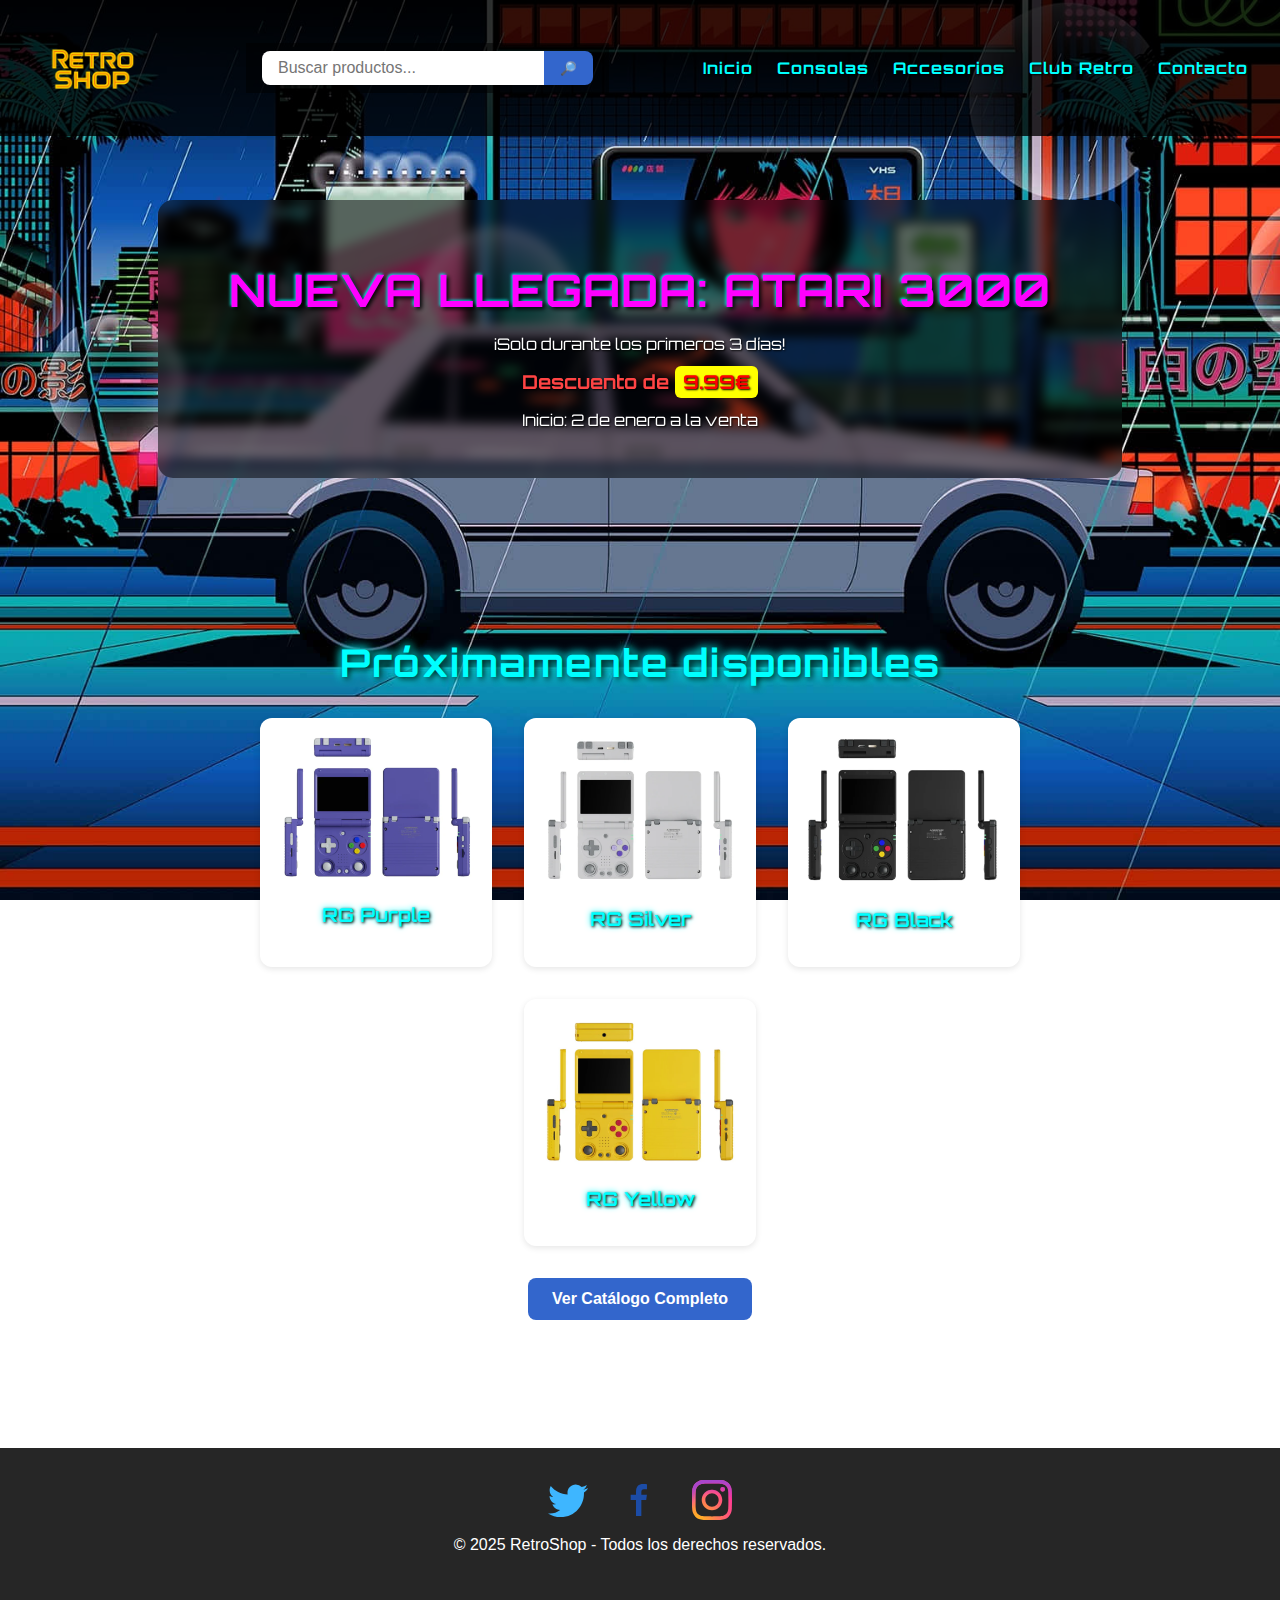
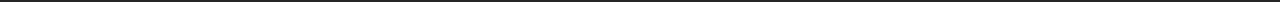
<file: index.html>
<!DOCTYPE html>
<html lang="es">
<head>
  <meta charset="UTF-8">
  <meta name="viewport" content="width=device-width, initial-scale=1.0">
  <title>RetroShop - Inicio</title>
  <link href="https://fonts.googleapis.com/css2?family=Orbitron:wght@500;700&display=swap" rel="stylesheet">
  <link href="https://fonts.googleapis.com/css2?family=Orbitron:wght@500;700&family=Press+Start+2P&display=swap" rel="stylesheet">
  <link rel="shortcut icon" href="./img/ico/Nintendo 64.png" type="image/png">
  <link rel="stylesheet" href="css/common.css">
  <link rel="stylesheet" href="css/home.css">
</head>
<body>
<header>
  <a href="index.html" class="logo">
    <img src="img/ico/logo.png" alt="RetroShop">
  </a>

  <div class="search-bar">
    <input type="text" placeholder="Buscar productos...">
    <button type="submit">🔎</button>
  </div>

  <nav>
    <input type="checkbox" id="menu-toggle">
    <label for="menu-toggle" class="menu-icon">
    <img src="img/ico/menu-hamburger.svg" alt="Abrir menú">
    </label>
    <ul class="nav-links">
      <li><a href="index.html">Inicio</a></li>
      <li><a href="consoles.html">Consolas</a></li>
      <li><a href="accessories.html">Accesorios</a></li>
      <li><a href="club.html">Club Retro</a></li>
      <li><a href="contact.html">Contacto</a></li>
    </ul>
  </nav>
</header>
  <section class="hero">
    <h1>NUEVA LLEGADA: ATARI 3000</h1>
    <p>¡Solo durante los primeros 3 días!</p>
    <div class="promo">Descuento de <span class="highlight">9.99€</span></div>
    <p class="start-date">Inicio: 2 de enero a la venta</p>
  </section>

  <section class="products">
    <h2>Próximamente disponibles</h2>
    <div class="product-gallery">
      <article class="product">
        <img src="img/consoles/consolamorada.png" alt="Consola morada">
        <h3>RG Purple</h3>
      </article>
      <article class="product">
        <img src="img/consoles/consolagris.png" alt="Consola blanca">
        <h3>RG Silver</h3>
      </article>
      <article class="product">
        <img src="img/consoles/consolanegra.png" alt="Consola negra">
        <h3>RG Black</h3>
      </article>
      <article class="product">
        <img src="img/consoles/consolaamarilla.png" alt="Consola amarilla">
        <h3>RG Yellow</h3>
      </article>
    </div>
    <a href="./consoles.html" class="btn">Ver Catálogo Completo</a>
  </section>

  <footer>
    <div id="redes">
            <img src="./img/ico/twitter-icon.svg" alt="Twitter Logo">
            <img src="./img/ico/facebook-icon.svg" alt="Twitter Facebook">
            <img src="./img/ico/instagram-icon.svg" alt="Twitter Instagram">
    </div>
    <p>&copy; 2025 RetroShop - Todos los derechos reservados.</p>
  </footer>
</body>
</html>
</file>
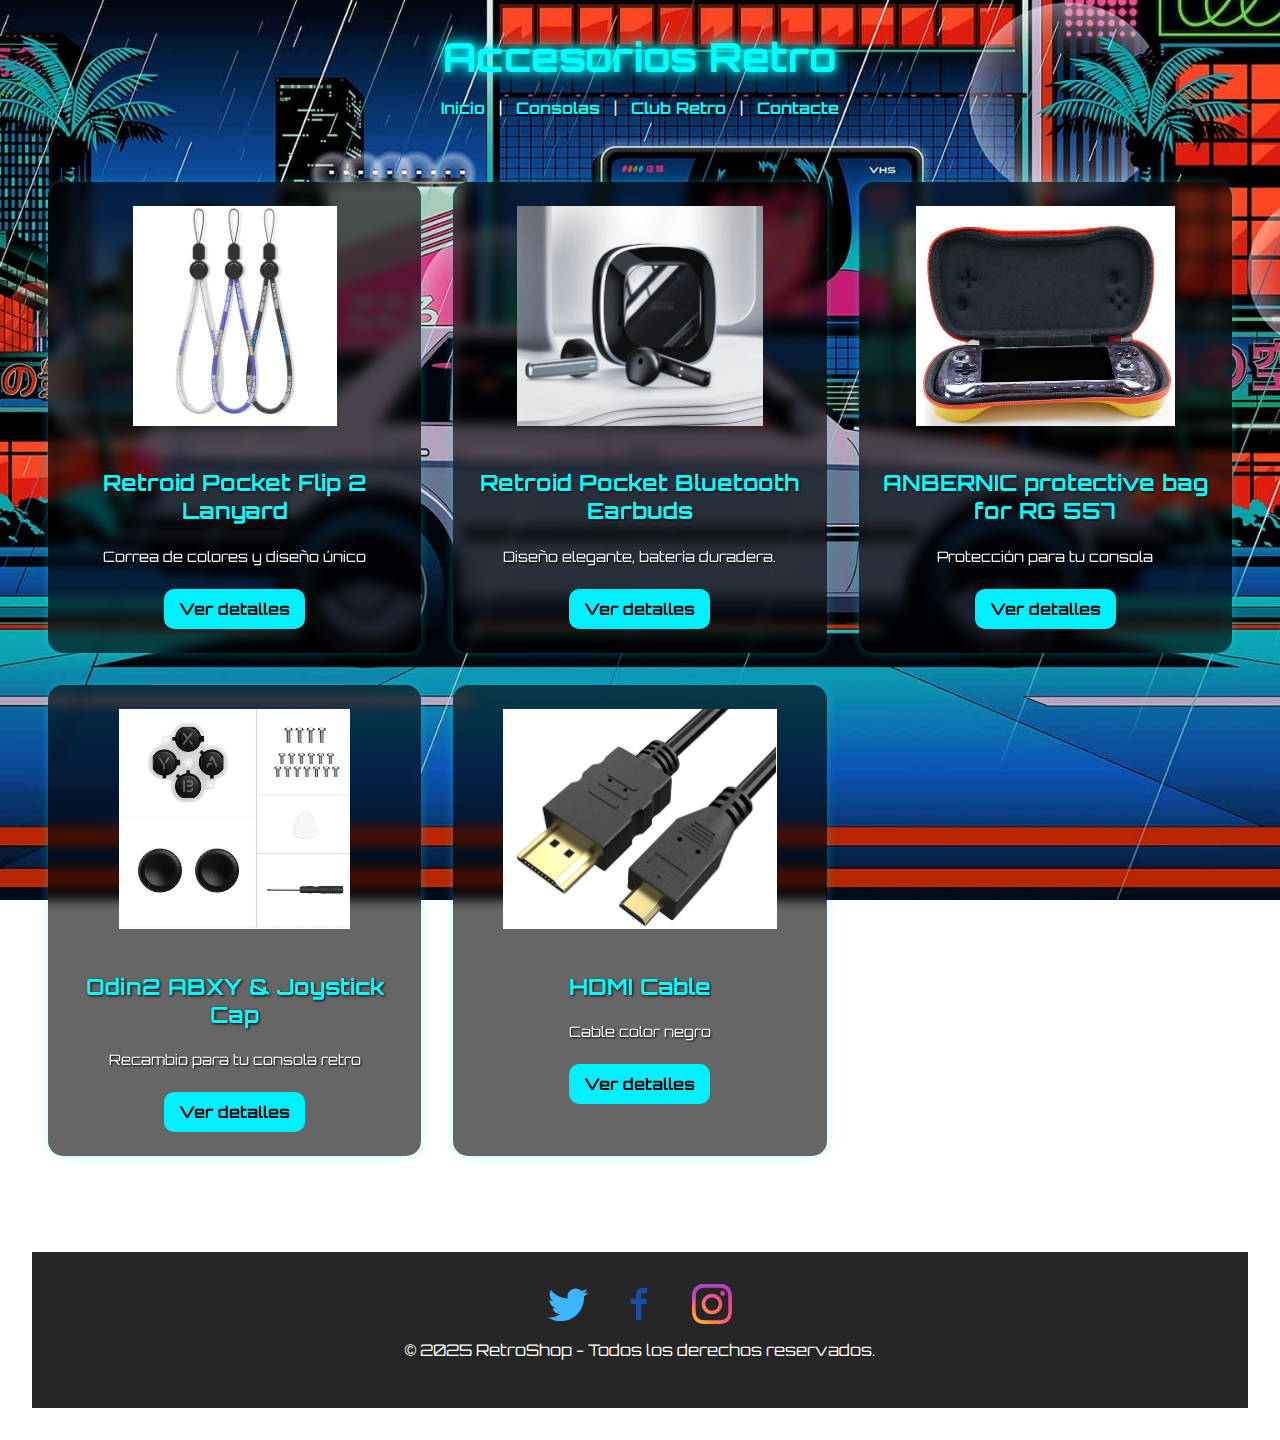
<file: accessories.html>
<!DOCTYPE html>
<html lang="es">
<head>
  <meta charset="UTF-8" />
  <meta name="viewport" content="width=device-width, initial-scale=1.0"/>
  <title>Accesorios Retro</title>
  <link rel="shortcut icon" href="img/ico/Nintendo 64.png" type="image/png">
  <link rel="stylesheet" href="css/accessories.css" />
  <link href="https://fonts.googleapis.com/css2?family=Orbitron:wght@400;700&display=swap" rel="stylesheet">
</head>
<body>

  <header>
    <h1>Accesorios Retro</h1>
    <nav>
      <a href="index.html">Inicio</a> |
      <a href="consoles.html">Consolas</a> |
      <a href="club.html">Club Retro</a> |
      <a href="contact.html">Contacte</a>
    </nav>
  </header>

  <section class="console-grid">
    <article class="console-card">
      <img src="img/accessories/acc1.png" alt="Lanyard">
      <h3>Retroid Pocket Flip 2 Lanyard</h3>
      <p>Correa de colores y diseño único</p>
      <a href="accessories/accessory1.html" class="btn-detalle">Ver detalles</a>
    </article>

    <article class="console-card">
      <img src="img/accessories/acc2.png" alt="Auriculares">
      <h3>Retroid Pocket Bluetooth Earbuds</h3>
      <p>Diseño elegante, batería duradera.</p>
      <a href="accessories/accessory2.html" class="btn-detalle">Ver detalles</a>
    </article>

    <article class="console-card">
      <img src="img/accessories/acc3.png" alt="Bolsa protectora">
      <h3>ANBERNIC protective bag for RG 557</h3>
      <p>Protección para tu consola</p>
      <a href="accessories/accessory3.html" class="btn-detalle">Ver detalles</a>
    </article>

    <article class="console-card">
      <img src="img/accessories/acc4.png" alt="Joysticks y botones">
      <h3>Odin2 ABXY & Joystick Cap</h3>
      <p>Recambio para tu consola retro</p>
      <a href="accessories/accessory4.html" class="btn-detalle">Ver detalles</a>
    </article>

    <article class="console-card">
      <img src="img/accessories/acc5.png" alt="Cable HDMI">
      <h3>HDMI Cable</h3>
      <p>Cable color negro</p>
      <a href="accessories/accessory5.html" class="btn-detalle">Ver detalles</a>
    </article>
  </section>

  <footer>
    <div id="redes">
      <img src="img/ico/twitter-icon.svg" alt="Twitter Logo">
      <img src="img/ico/facebook-icon.svg" alt="Facebook Logo">
      <img src="img/ico/instagram-icon.svg" alt="Instagram Logo">
    </div>
    <p>&copy; 2025 RetroShop - Todos los derechos reservados.</p>
  </footer>

</body>
</html>
</file>
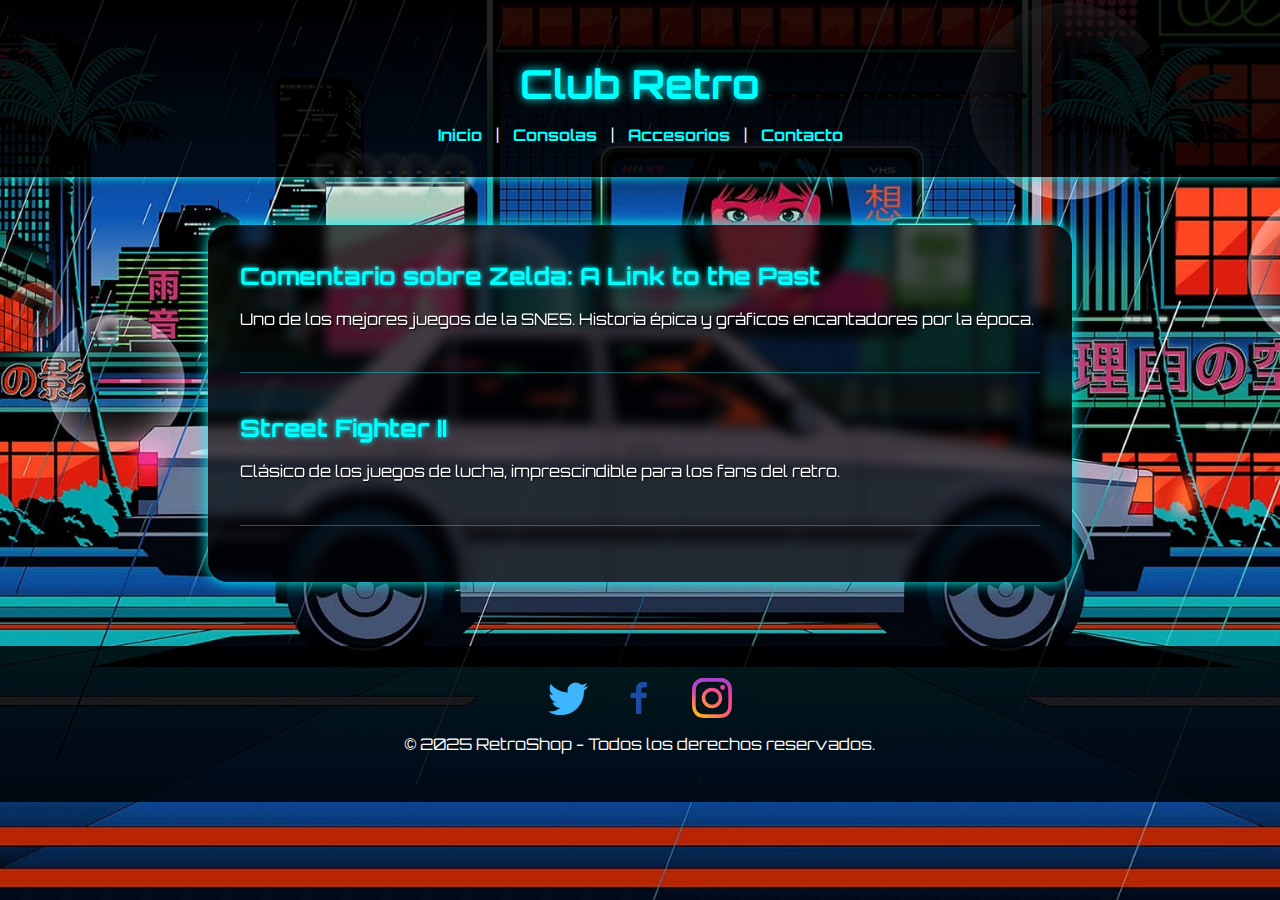
<file: club.html>
<!DOCTYPE html>
<html lang='es'>
<head>
<title>Club Retro</title>
<link rel="shortcut icon" href="img/ico/Nintendo 64.png" type="image/png">
<link rel='stylesheet' href='css/club.css'>
</head>
<body>
<header>
<h1>Club Retro</h1>
<nav><a href='index.html'>Inicio</a> | <a href='consoles.html'>Consolas</a> | <a href='accessories.html'>Accesorios</a> | <a href='contact.html'>Contacto</a></nav>
</header>
<main>
<article>
<h2>Comentario sobre Zelda: A Link to the Past</h2>
<p>Uno de los mejores juegos de la SNES. Historia épica y gráficos encantadores por la época.</p>
</article>
<article>
<h2>Street Fighter II</h2>
<p>Clásico de los juegos de lucha, imprescindible para los fans del retro.</p>
</article>
</main>
  <footer>
    <div id="redes">
            <img src="img/ico/twitter-icon.svg" alt="Twitter Logo">
            <img src="img/ico/facebook-icon.svg" alt="Twitter Facebook">
            <img src="img/ico/instagram-icon.svg" alt="Twitter Instagram">
    </div>
    <p>&copy; 2025 RetroShop - Todos los derechos reservados.</p>
  </footer>
</body>
</html>
</file>
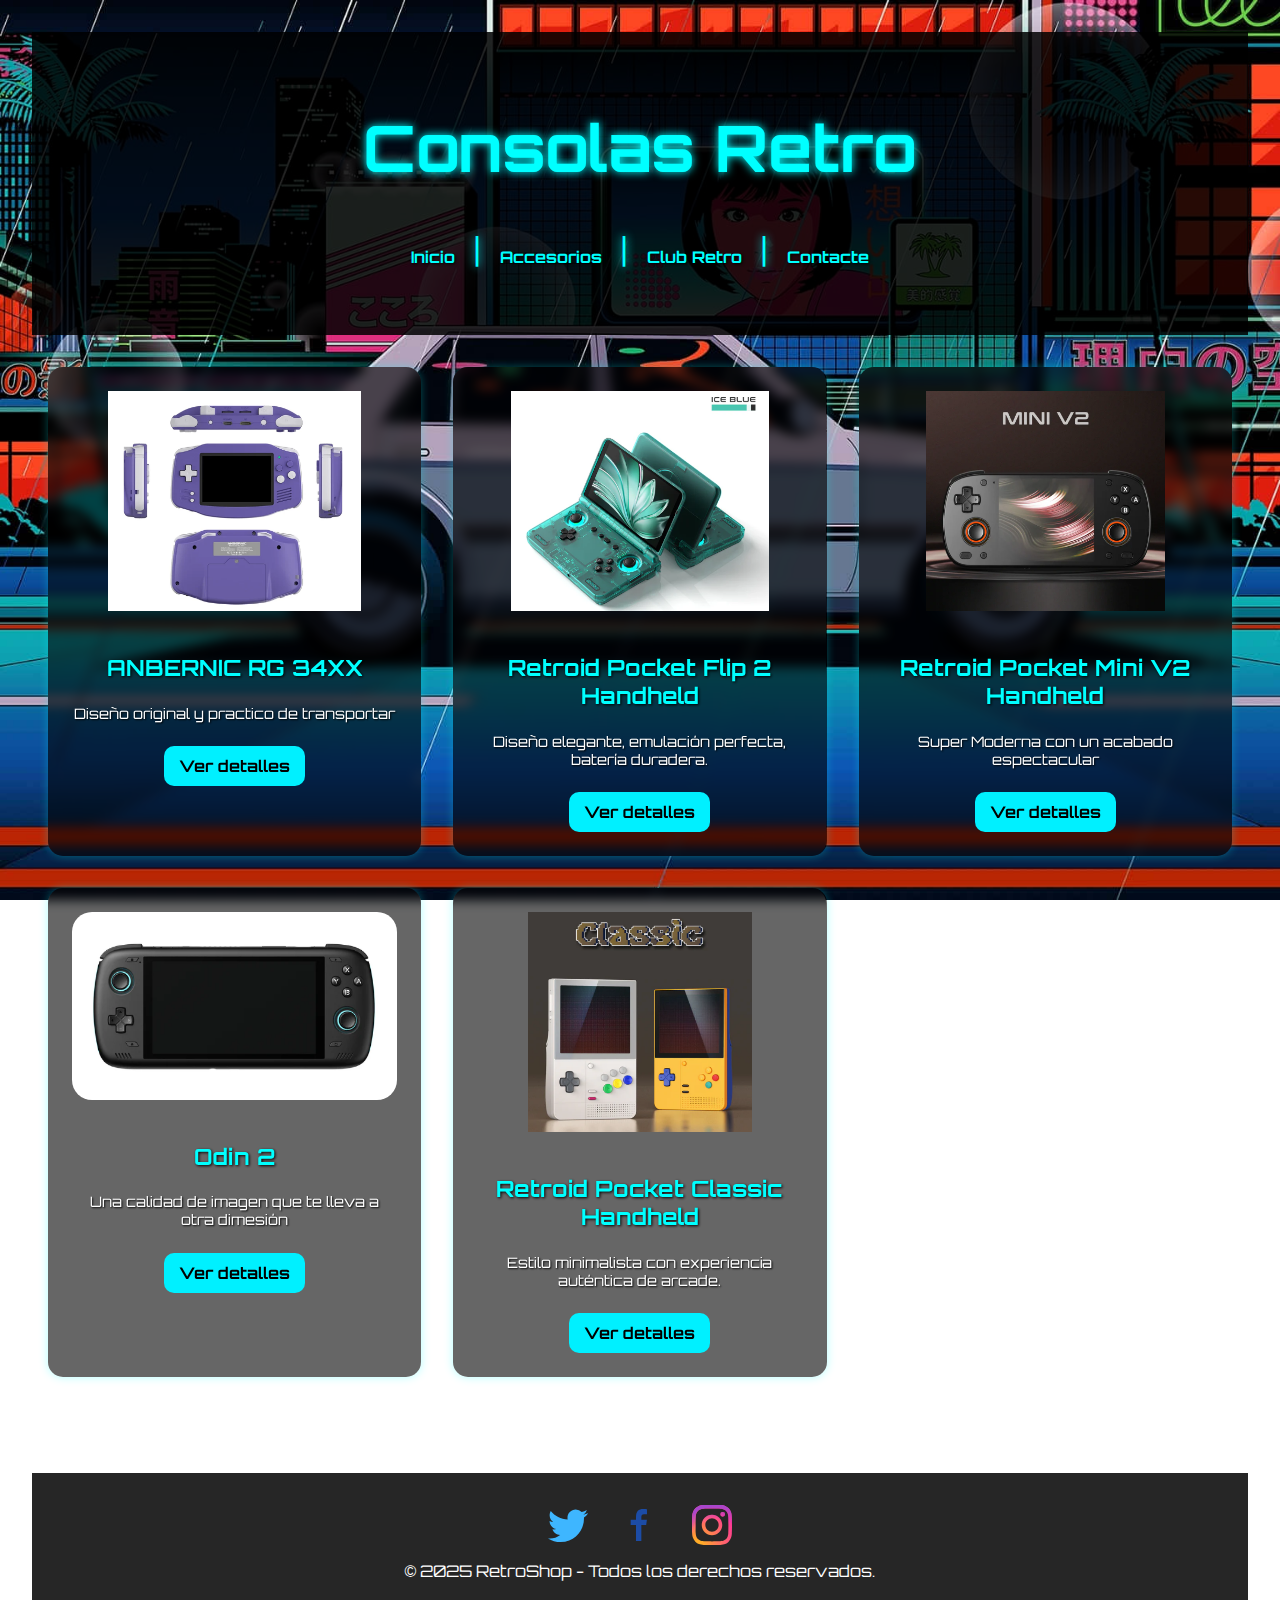
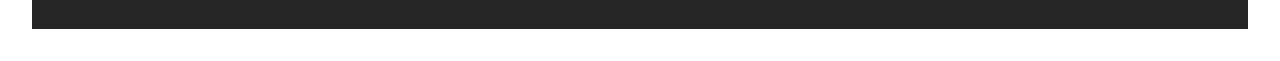
<file: consoles.html>
<!DOCTYPE html>
<html lang="es">
<head>
  <meta charset="UTF-8" />
  <meta name="viewport" content="width=device-width, initial-scale=1.0"/>
  <title>Consolas - RetroShop</title>
  <link rel="stylesheet" href="css/consoles.css" />
  <link href="https://fonts.googleapis.com/css2?family=Orbitron:wght@400;700&display=swap" rel="stylesheet">
  <link rel="shortcut icon" href="img/ico/Nintendo 64.png" type="image/png">
</head>
<body>

  <header>
    <h1>Consolas Retro</h1>
    <nav><a href='index.html'>Inicio</a> | <a href='accessories.html'>Accesorios</a> | <a href='club.html'>Club Retro</a> | <a href='contact.html'>Contacte</a></nav>
  </header>

  <section class="console-grid">
    <article class="console-card">
      <img src="img/consoles/consola1.png" alt="Consola Morada">
      <h3>ANBERNIC RG 34XX</h3>
      <p>Diseño original y practico de transportar</p>
      <a href="consoles/console1.html" class="btn-detalle">Ver detalles</a>
    </article>

    <article class="console-card">
      <img src="img/consoles/consola2.png" alt="Consola Gris">
      <h3>Retroid Pocket Flip 2 Handheld</h3>
      <p>Diseño elegante, emulación perfecta, batería duradera.</p>
      <a href="consoles/console2.html" class="btn-detalle">Ver detalles</a>
    </article>

    <article class="console-card">
      <img src="img/consoles/consola3png.png" alt="Consola Negra">
      <h3>Retroid Pocket Mini V2 Handheld</h3>
      <p>Super Moderna con un acabado espectacular</p>
      <a href="consoles/console3.html" class="btn-detalle">Ver detalles</a>
    </article>

    <article class="console-card">
      <img src="img/consoles/consola4.png" alt="Consola Negra">
      <h3>Odin 2</h3>
      <p>Una calidad de imagen que te lleva a otra dimesión</p>
      <a href="consoles/console4.html" class="btn-detalle">Ver detalles</a>
    </article>

    <article class="console-card">
      <img src="img/consoles/consola5.png" alt="Consola Negra">
      <h3>Retroid Pocket Classic Handheld</h3>
      <p>Estilo minimalista con experiencia auténtica de arcade.</p>
      <a href="consoles/console5.html" class="btn-detalle">Ver detalles</a>
    </article>

  </section>

  <footer>
    <div id="redes">
            <img src="img/ico/twitter-icon.svg" alt="Twitter Logo">
            <img src="img/ico/facebook-icon.svg" alt="Twitter Facebook">
            <img src="img/ico/instagram-icon.svg" alt="Twitter Instagram">
    </div>
    <p>&copy; 2025 RetroShop - Todos los derechos reservados.</p>
  </footer>
</body>
</html>
</file>
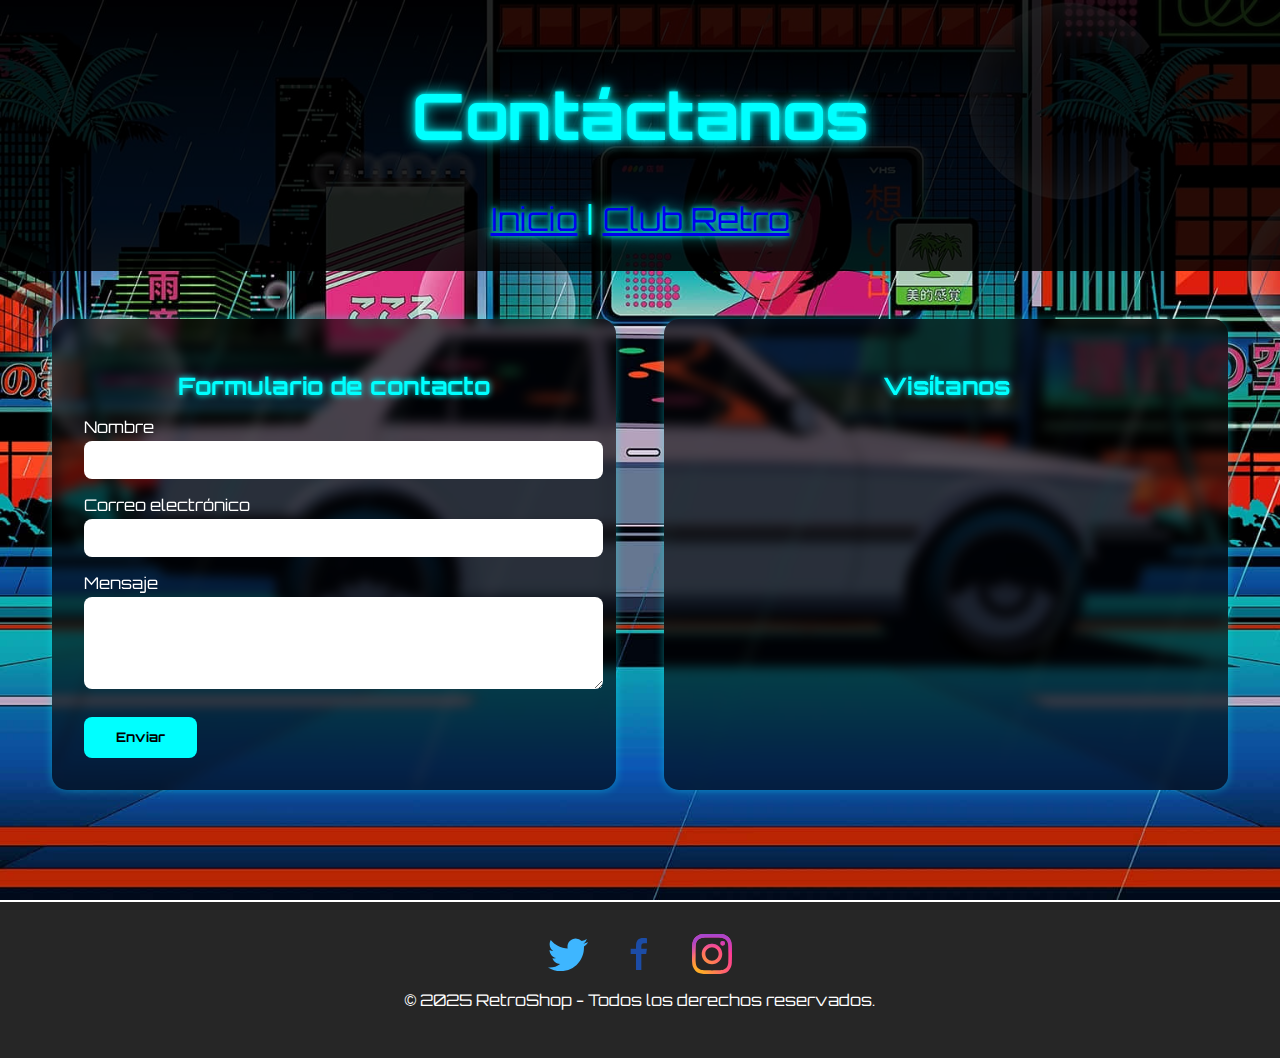
<file: contact.html>
<!DOCTYPE html>
<html lang="es">
<head>
  <meta charset="UTF-8">
  <meta name="viewport" content="width=device-width, initial-scale=1.0">
  <title>Contacto</title>
  <link rel="shortcut icon" href="img/ico/Nintendo 64.png" type="image/png">
  <link rel="stylesheet" href="css/contact.css">
</head>
<body>

  <header>
    <h1>Contáctanos</h1>
    <nav><a href='index.html'>Inicio</a> | <a href='club.html'>Club Retro</a></nav>
  </header>

  <section class="contact-container">
    <!-- Formulario de contacto -->
    <div class="contact-form">
      <h2>Formulario de contacto</h2>
      <form action="#" method="POST">
        <label for="name">Nombre</label>
        <input type="text" id="name" name="name" required>

        <label for="email">Correo electrónico</label>
        <input type="email" id="email" name="email" required>

        <label for="message">Mensaje</label>
        <textarea id="message" name="message" rows="4" required></textarea>

        <button type="submit">Enviar</button>
      </form>
    </div>

    <!-- Mapa de ubicación -->
    <div class="map-container">
      <h2>Visítanos</h2>
      <!-- Mapa estático de Google Maps -->
      <iframe src="https://www.google.com/maps/embed?pb=!1m18!1m12!1m3!1d2835.5877216944814!2d2.287730071164152!3d41.60832378566885!2m3!1f0!2f0!3f0!3m2!1i1024!2i768!4f13.1!3m3!1m2!1s0x12a4c7c5ec45bee9%3A0x7c935bd5182e3156!2sCarrer%20Anselm%20Clav%C3%A9%2C%2024%2C%2008402%20Granollers%2C%20Barcelona!5e1!3m2!1sca!2ses!4v1731313627971!5m2!1sca!2ses" width="600" height="450" style="border:0;" allowfullscreen="" loading="lazy" referrerpolicy="no-referrer-when-downgrade"></iframe>
    </div>
  </section>

  <footer>
    <div id="redes">
            <img src="img/ico/twitter-icon.svg" alt="Twitter Logo">
            <img src="img/ico/facebook-icon.svg" alt="Twitter Facebook">
            <img src="img/ico/instagram-icon.svg" alt="Twitter Instagram">
    </div>
    <p>&copy; 2025 RetroShop - Todos los derechos reservados.</p>
  </footer>
</body>
</html>
</file>
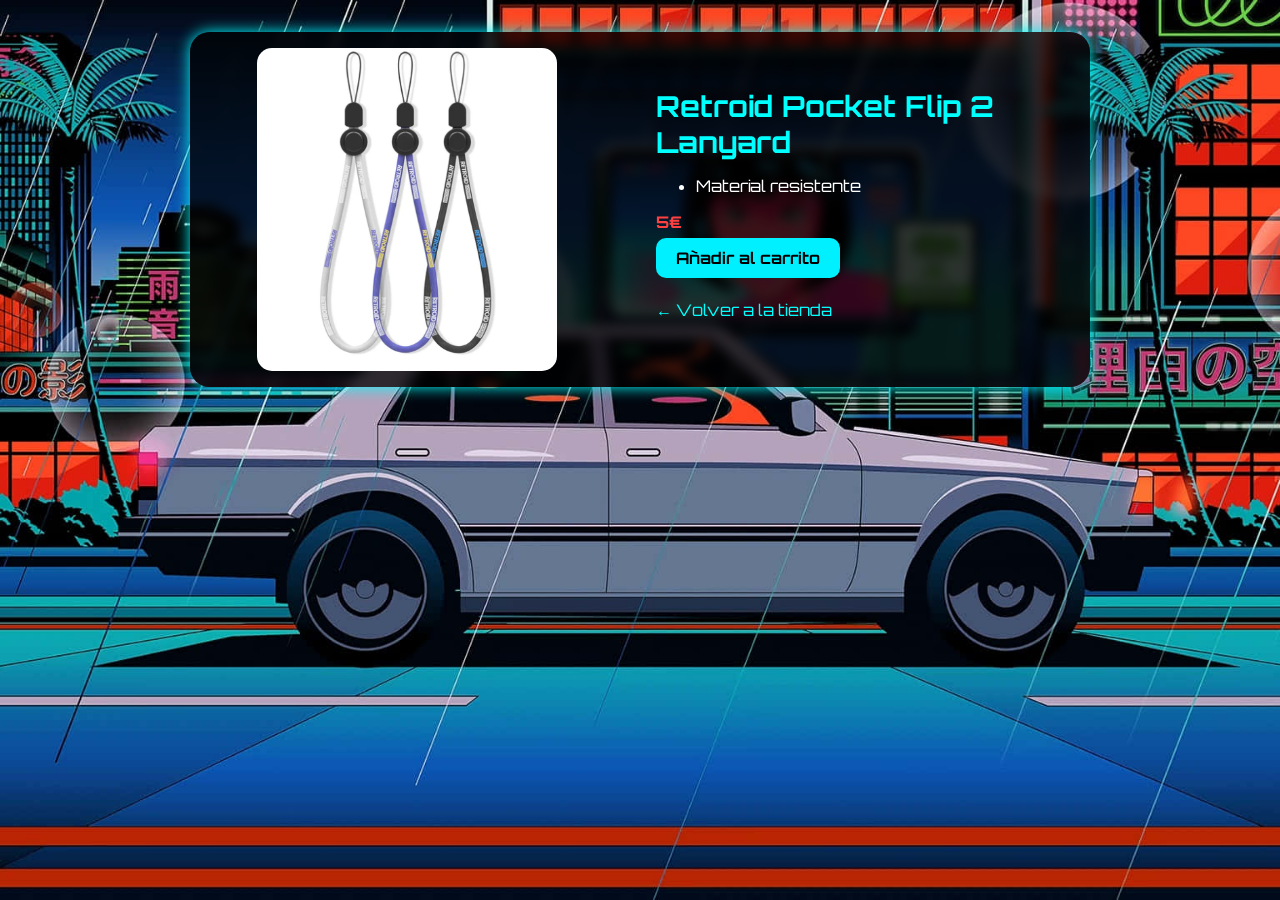
<file: accessories/accessory1.html>
<!DOCTYPE html>
<html lang="es">
<head>
  <meta charset="UTF-8" />
  <meta name="viewport" content="width=device-width, initial-scale=1.0"/>
  <title>Retroid Pocket Flip 2 Lanyard</title>
  <link rel="stylesheet" href="../css/detail.css" />
  <link href="https://fonts.googleapis.com/css2?family=Orbitron:wght@400;700&display=swap" rel="stylesheet">
  <link rel="shortcut icon" href="../img/ico/Nintendo 64.png" type="image/png">
</head>
<body>
  <div class="product-card">
    <div class="product-image">
      <img src="../img/accessories/acc1.png" alt="RG Purple">
    </div>
    <div class="product-details">
    <h2>Retroid Pocket Flip 2 Lanyard</h2>
    <ul class="specs">
        <li>Material resistente</li>
    </ul>
      <p class="price">5€</p>
      <a href="#" class="btn">Añadir al carrito</a>
      <a href="../accessories.html" class="back-link">← Volver a la tienda</a>
    </div>
  </div>
</body>
</html>
</file>
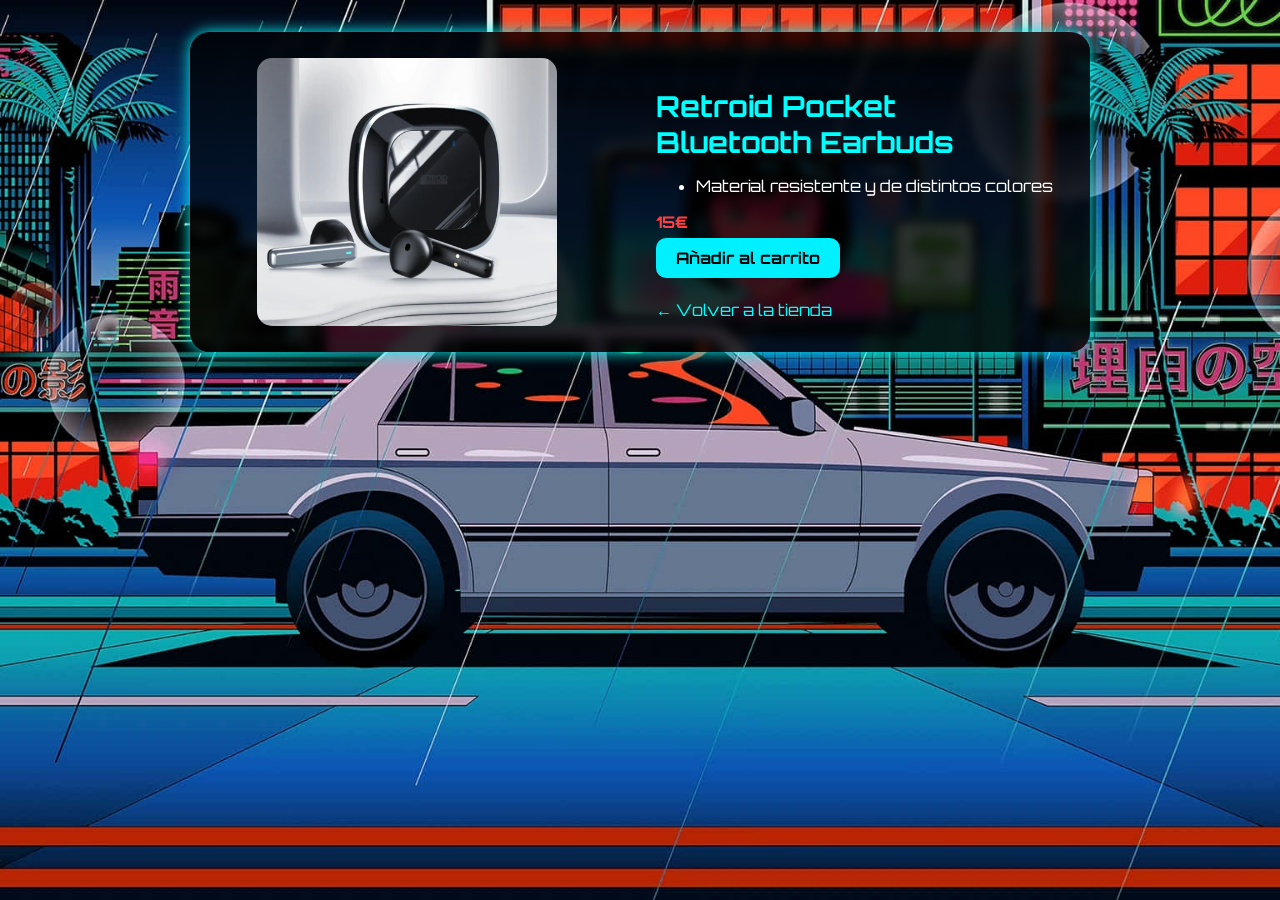
<file: accessories/accessory2.html>
<!DOCTYPE html>
<html lang="es">
<head>
  <meta charset="UTF-8" />
  <meta name="viewport" content="width=device-width, initial-scale=1.0"/>
  <title>Retroid Pocket Bluetooth Earbuds</title>
  <link rel="stylesheet" href="../css/detail.css" />
  <link href="https://fonts.googleapis.com/css2?family=Orbitron:wght@400;700&display=swap" rel="stylesheet">
  <link rel="shortcut icon" href="../img/ico/Nintendo 64.png" type="image/png">
</head>
<body>
  <div class="product-card">
    <div class="product-image">
      <img src="../img/accessories/acc2.png" alt="RG Purple">
    </div>
    <div class="product-details">
    <h2>Retroid Pocket Bluetooth Earbuds</h2>
    <ul class="specs">
        <li>Material resistente y de distintos colores</li>
    </ul>
      <p class="price">15€</p>
      <a href="#" class="btn">Añadir al carrito</a>
      <a href="../accessories.html" class="back-link">← Volver a la tienda</a>
    </div>
  </div>
</body>
</html>
</file>
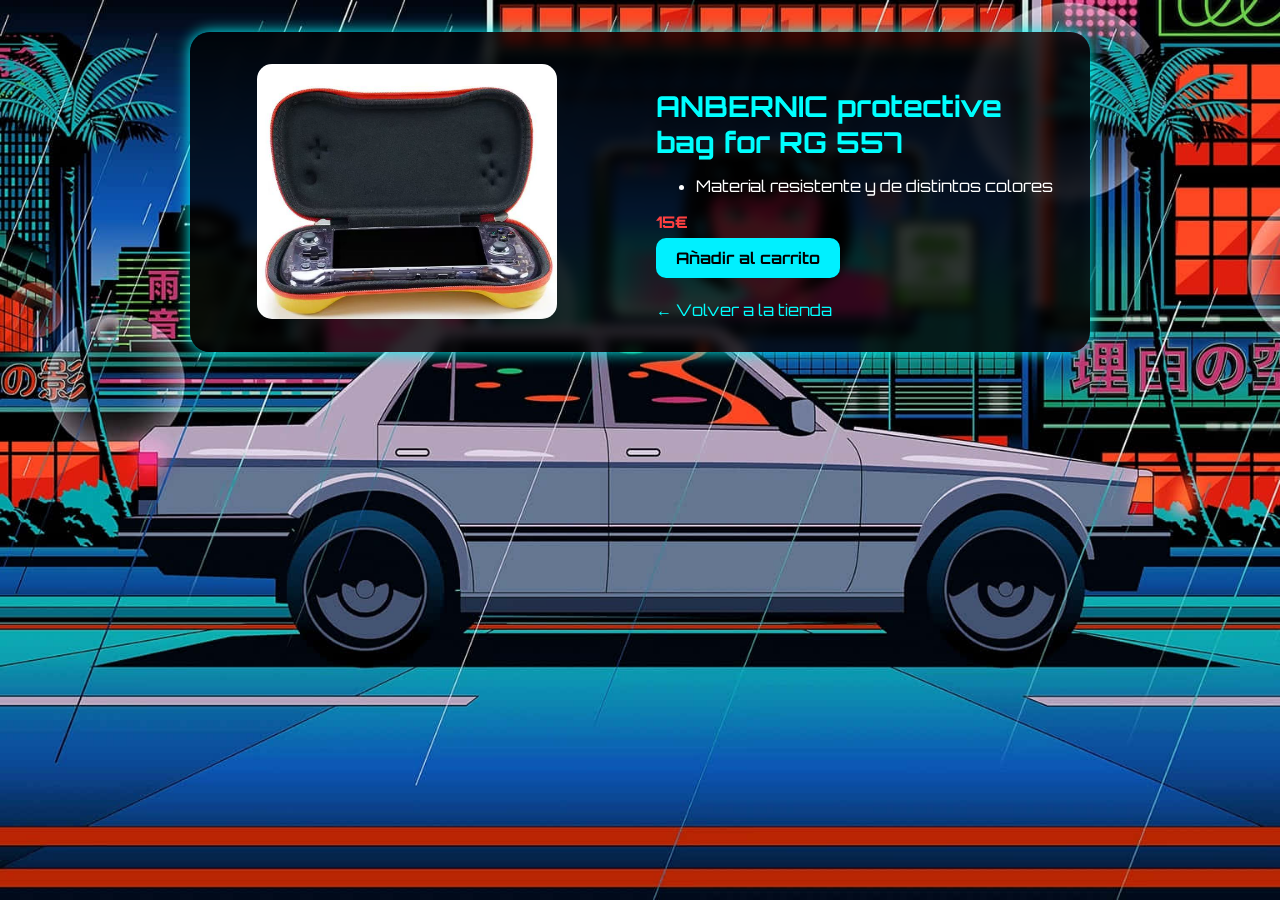
<file: accessories/accessory3.html>
<!DOCTYPE html>
<html lang="es">
<head>
  <meta charset="UTF-8" />
  <meta name="viewport" content="width=device-width, initial-scale=1.0"/>
  <title>ANBERNIC protective bag for RG 557</title>
  <link rel="stylesheet" href="../css/detail.css" />
  <link href="https://fonts.googleapis.com/css2?family=Orbitron:wght@400;700&display=swap" rel="stylesheet">
  <link rel="shortcut icon" href="../img/ico/Nintendo 64.png" type="image/png">
</head>
<body>
  <div class="product-card">
    <div class="product-image">
      <img src="../img/accessories/acc3.png" alt="RG Purple">
    </div>
    <div class="product-details">
    <h2>ANBERNIC protective bag for RG 557</h2>
    <ul class="specs">
        <li>Material resistente y de distintos colores</li>
    </ul>
      <p class="price">15€</p>
      <a href="#" class="btn">Añadir al carrito</a>
      <a href="../accessories.html" class="back-link">← Volver a la tienda</a>
    </div>
  </div>
</body>
</html>
</file>
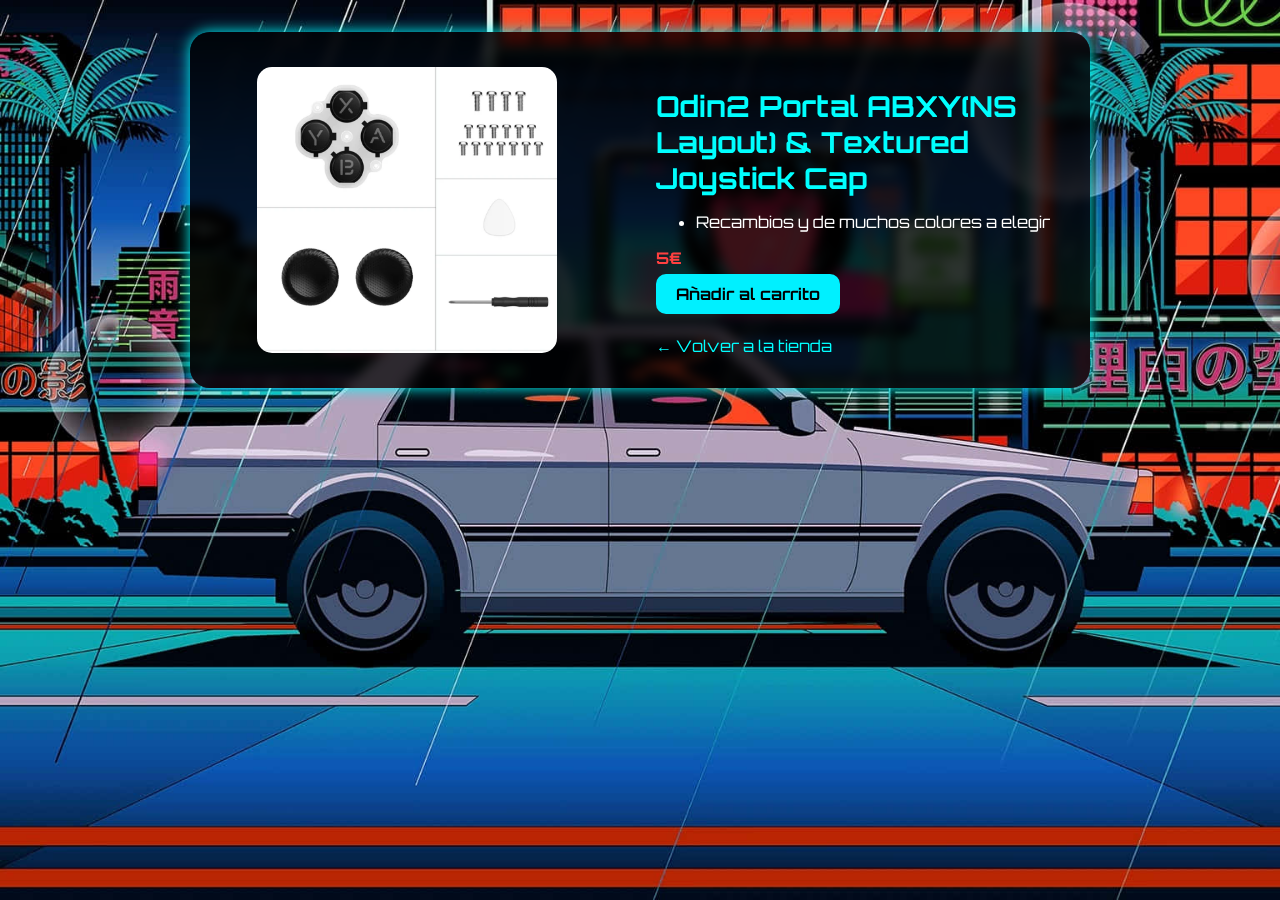
<file: accessories/accessory4.html>
<!DOCTYPE html>
<html lang="es">
<head>
  <meta charset="UTF-8" />
  <meta name="viewport" content="width=device-width, initial-scale=1.0"/>
  <title>Odin2 Portal ABXY(NS Layout) & Textured Joystick Cap</title>
  <link rel="stylesheet" href="../css/detail.css" />
  <link href="https://fonts.googleapis.com/css2?family=Orbitron:wght@400;700&display=swap" rel="stylesheet">
  <link rel="shortcut icon" href="../img/ico/Nintendo 64.png" type="image/png">
</head>
<body>
  <div class="product-card">
    <div class="product-image">
      <img src="../img/accessories/acc4.png" alt="RG Purple">
    </div>
    <div class="product-details">
    <h2>Odin2 Portal ABXY(NS Layout) & Textured Joystick Cap</h2>
    <ul class="specs">
        <li>Recambios y de muchos colores a elegir</li>
    </ul>
      <p class="price">5€</p>
      <a href="#" class="btn">Añadir al carrito</a>
      <a href="../accessories.html" class="back-link">← Volver a la tienda</a>
    </div>
  </div>
</body>
</html>
</file>
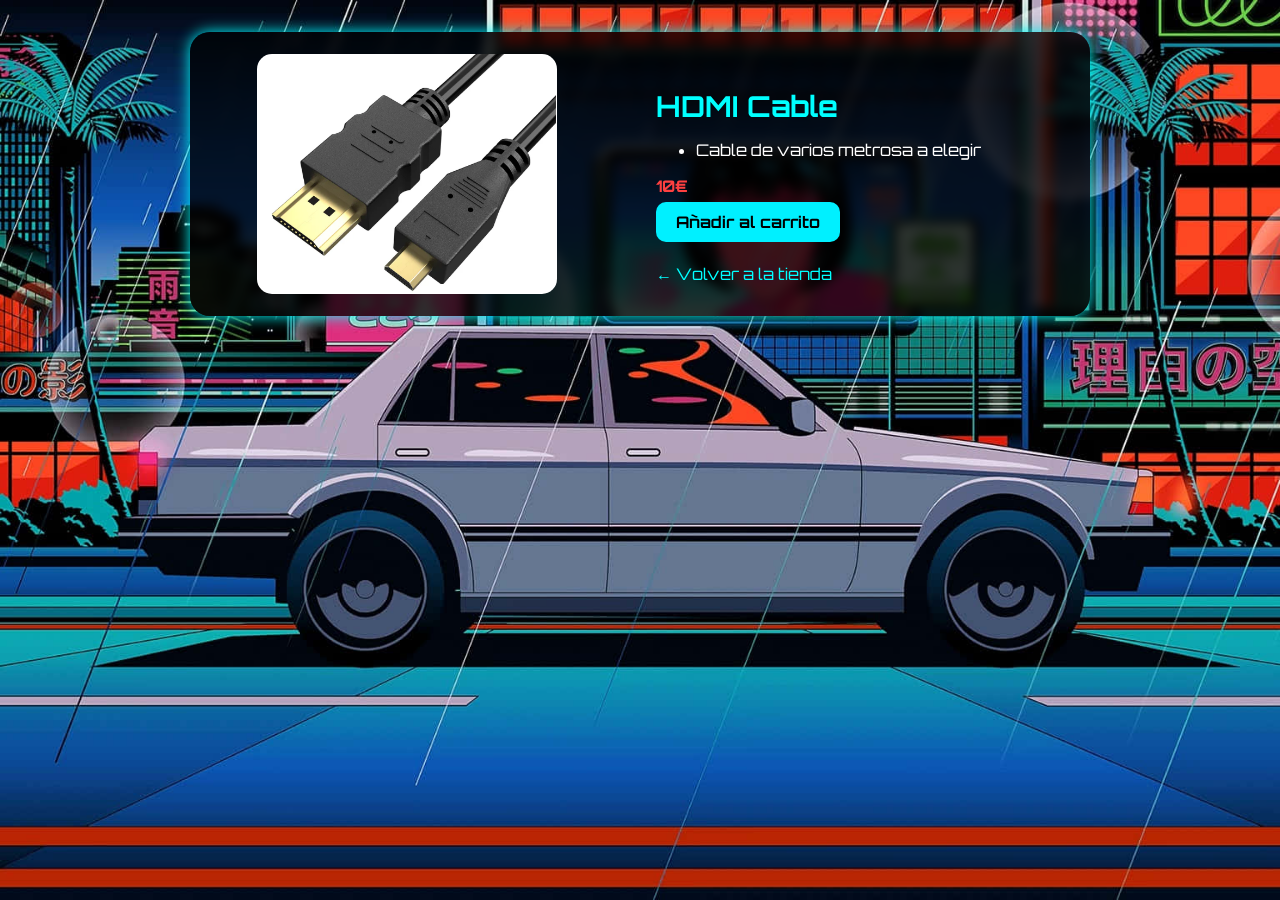
<file: accessories/accessory5.html>
<!DOCTYPE html>
<html lang="es">
<head>
  <meta charset="UTF-8" />
  <meta name="viewport" content="width=device-width, initial-scale=1.0"/>
  <title>HDMI Cable</title>
  <link rel="stylesheet" href="../css/detail.css" />
  <link href="https://fonts.googleapis.com/css2?family=Orbitron:wght@400;700&display=swap" rel="stylesheet">
  <link rel="shortcut icon" href="../img/ico/Nintendo 64.png" type="image/png">
</head>
<body>
  <div class="product-card">
    <div class="product-image">
      <img src="../img/accessories/acc5.png" alt="RG Purple">
    </div>
    <div class="product-details">
    <h2>HDMI Cable</h2>
    <ul class="specs">
        <li>Cable de varios metrosa a elegir</li>
    </ul>
      <p class="price">10€</p>
      <a href="#" class="btn">Añadir al carrito</a>
      <a href="../accessories.html" class="back-link">← Volver a la tienda</a>
    </div>
  </div>
</body>
</html>
</file>
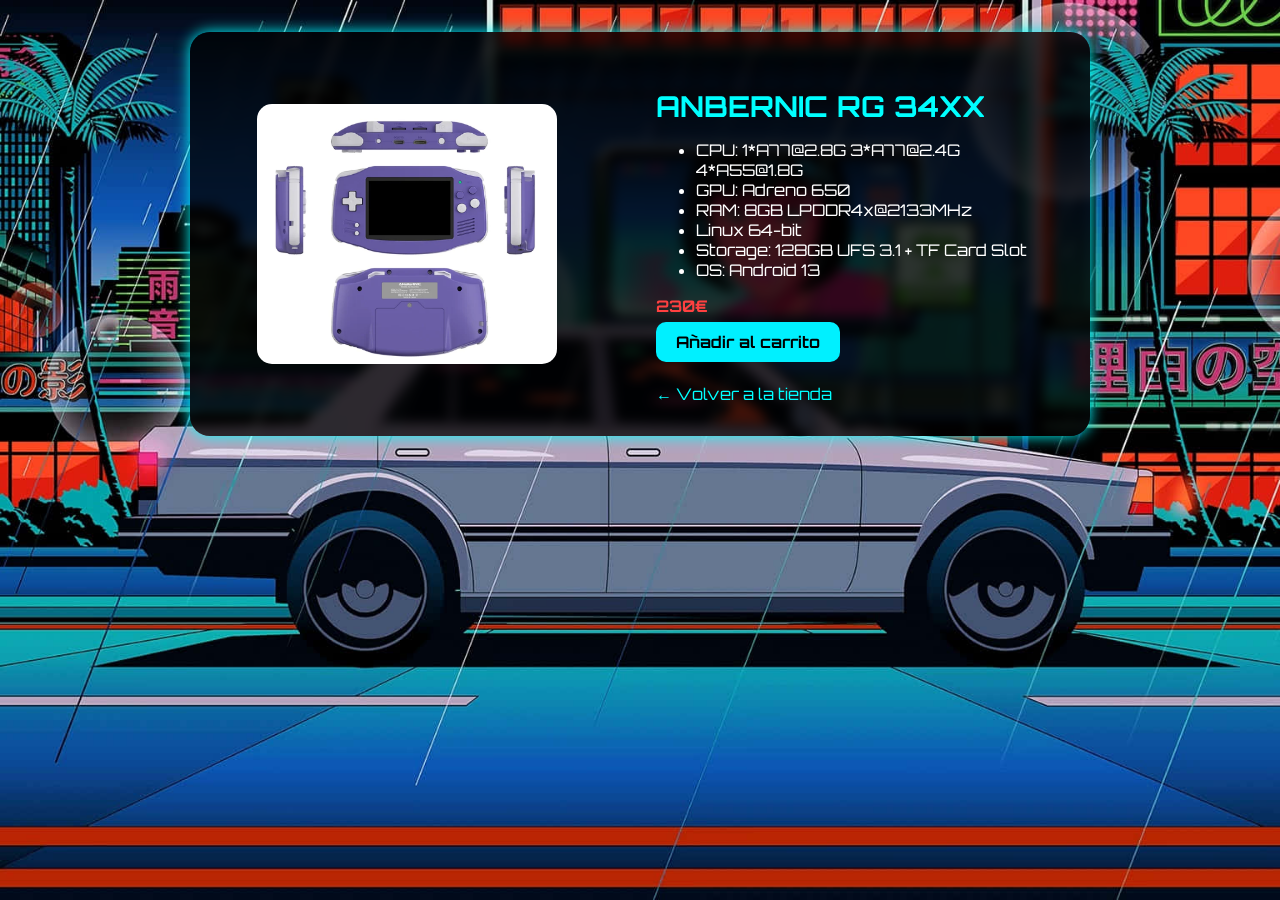
<file: consoles/console1.html>
<!DOCTYPE html>
<html lang="es">
<head>
  <meta charset="UTF-8" />
  <meta name="viewport" content="width=device-width, initial-scale=1.0"/>
  <title>ANBERNIC RG 34XX</title>
  <link rel="stylesheet" href="../css/detail.css" />
  <link href="https://fonts.googleapis.com/css2?family=Orbitron:wght@400;700&display=swap" rel="stylesheet">
  <link rel="shortcut icon" href="../img/ico/Nintendo 64.png" type="image/png">
</head>
<body>
  <div class="product-card">
    <div class="product-image">
      <img src="../img/consoles/consola1.png" alt="RG Purple">
    </div>
    <div class="product-details">
    <h2>ANBERNIC RG 34XX</h2>
    <ul class="specs">
        <li>CPU: 1*A77@2.8G 3*A77@2.4G 4*A55@1.8G</li>
        <li>GPU: Adreno 650</li>
        <li>RAM: 8GB LPDDR4x@2133MHz</li>
        <li>Linux 64-bit</li>
        <li>Storage: 128GB UFS 3.1 + TF Card Slot</li>
        <li>OS: Android 13</li>
    </ul>
      <p class="price">230€</p>
      <a href="#" class="btn">Añadir al carrito</a>
      <a href="../consoles.html" class="back-link">← Volver a la tienda</a>
    </div>
  </div>
</body>
</html>
</file>
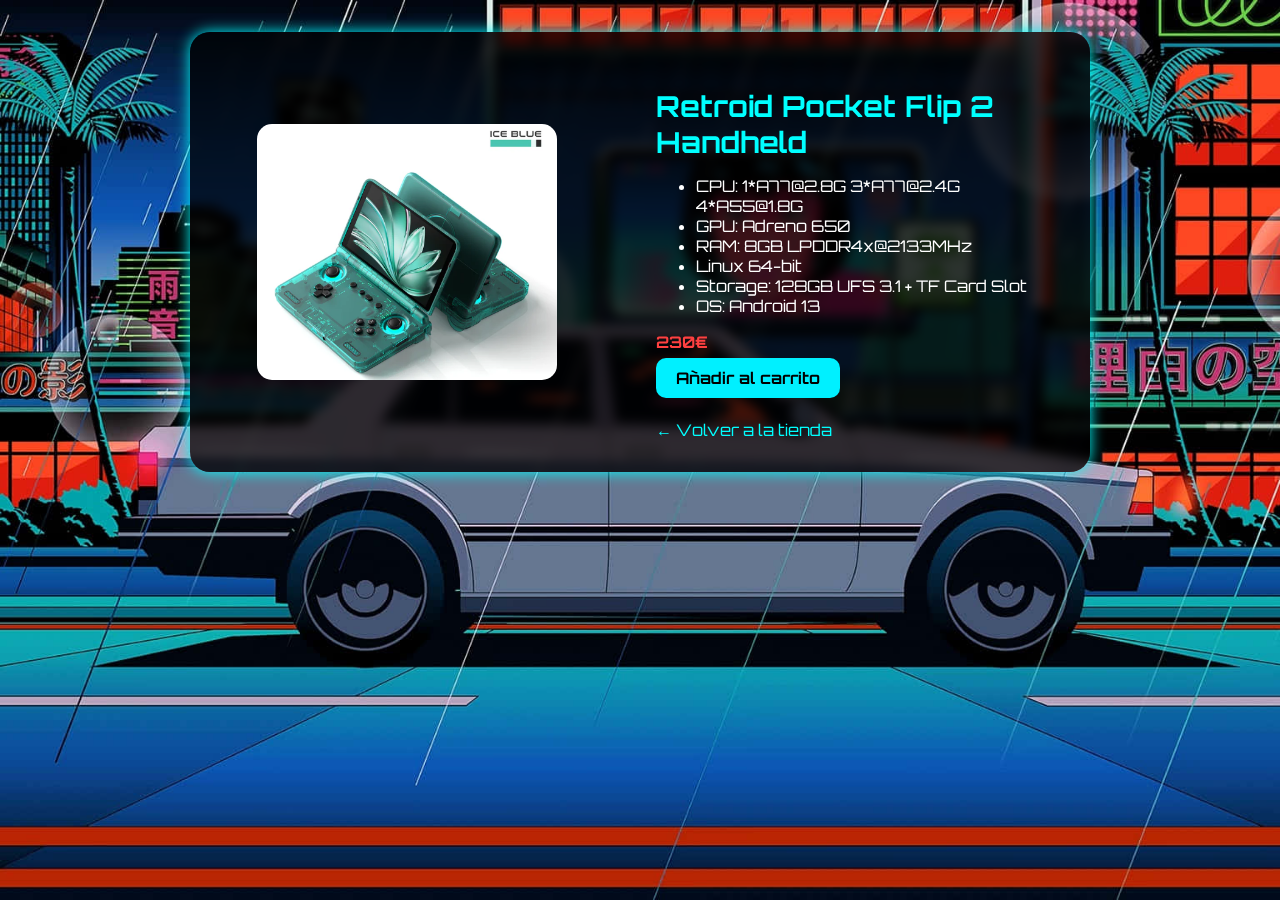
<file: consoles/console2.html>
<!DOCTYPE html>
<html lang="es">
<head>
  <meta charset="UTF-8" />
  <meta name="viewport" content="width=device-width, initial-scale=1.0"/>
  <title>Retroid Pocket Flip 2 Handheld</title>
  <link rel="stylesheet" href="../css/detail.css" />
  <link href="https://fonts.googleapis.com/css2?family=Orbitron:wght@400;700&display=swap" rel="stylesheet">
  <link rel="shortcut icon" href="../img/ico/Nintendo 64.png" type="image/png">
</head>
<body>
  <div class="product-card">
    <div class="product-image">
      <img src="../img/consoles/consola2.png" alt="RG Purple">
    </div>
    <div class="product-details">
    <h2>Retroid Pocket Flip 2 Handheld</h2>
    <ul class="specs">
        <li>CPU: 1*A77@2.8G 3*A77@2.4G 4*A55@1.8G</li>
        <li>GPU: Adreno 650</li>
        <li>RAM: 8GB LPDDR4x@2133MHz</li>
        <li>Linux 64-bit</li>
        <li>Storage: 128GB UFS 3.1 + TF Card Slot</li>
        <li>OS: Android 13</li>
    </ul>
      <p class="price">230€</p>
      <a href="#" class="btn">Añadir al carrito</a>
      <a href="../consoles.html" class="back-link">← Volver a la tienda</a>
    </div>
  </div>
</body>
</html>
</file>
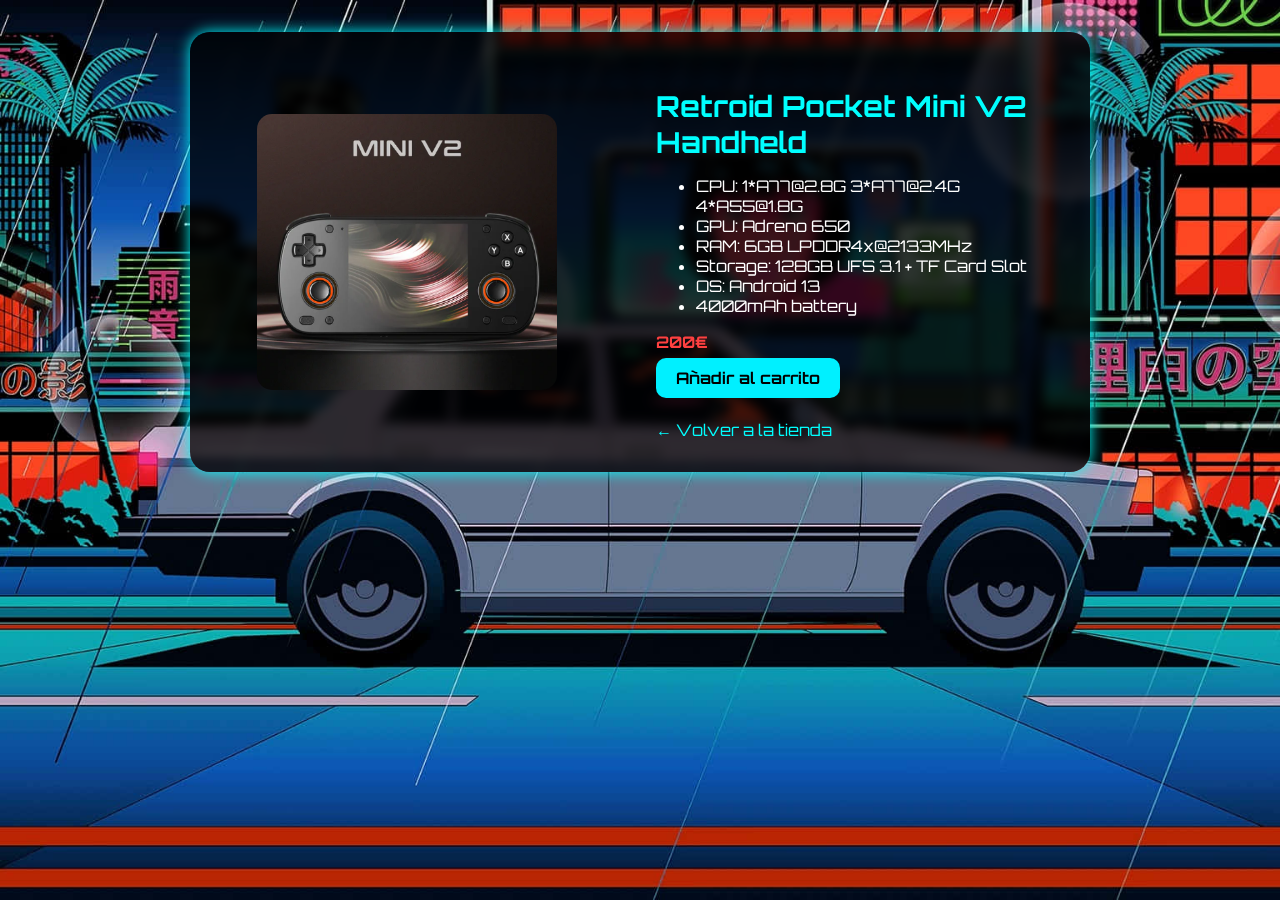
<file: consoles/console3.html>
<!DOCTYPE html>
<html lang="es">
<head>
  <meta charset="UTF-8" />
  <meta name="viewport" content="width=device-width, initial-scale=1.0"/>
  <title>Retroid Pocket Mini V2 Handheld</title>
  <link rel="stylesheet" href="../css/detail.css" />
  <link href="https://fonts.googleapis.com/css2?family=Orbitron:wght@400;700&display=swap" rel="stylesheet">
  <link rel="shortcut icon" href="../img/ico/Nintendo 64.png" type="image/png">
</head>
<body>
  <div class="product-card">
    <div class="product-image">
      <img src="../img/consoles/consola3png.png" alt="RG Purple">
    </div>
    <div class="product-details">
    <h2>Retroid Pocket Mini V2 Handheld</h2>
    <ul class="specs">
        <li>CPU: 1*A77@2.8G 3*A77@2.4G  4*A55@1.8G</li>
        <li>GPU: Adreno 650</li>
        <li>RAM: 6GB LPDDR4x@2133MHz</li>
        <li>Storage: 128GB UFS 3.1 + TF Card Slot</li>
        <li>OS: Android 13</li>
        <li>4000mAh battery</li>
    </ul>
      <p class="price">200€</p>
      <a href="#" class="btn">Añadir al carrito</a>
      <a href="../consoles.html" class="back-link">← Volver a la tienda</a>
    </div>
  </div>
</body>
</html>
</file>
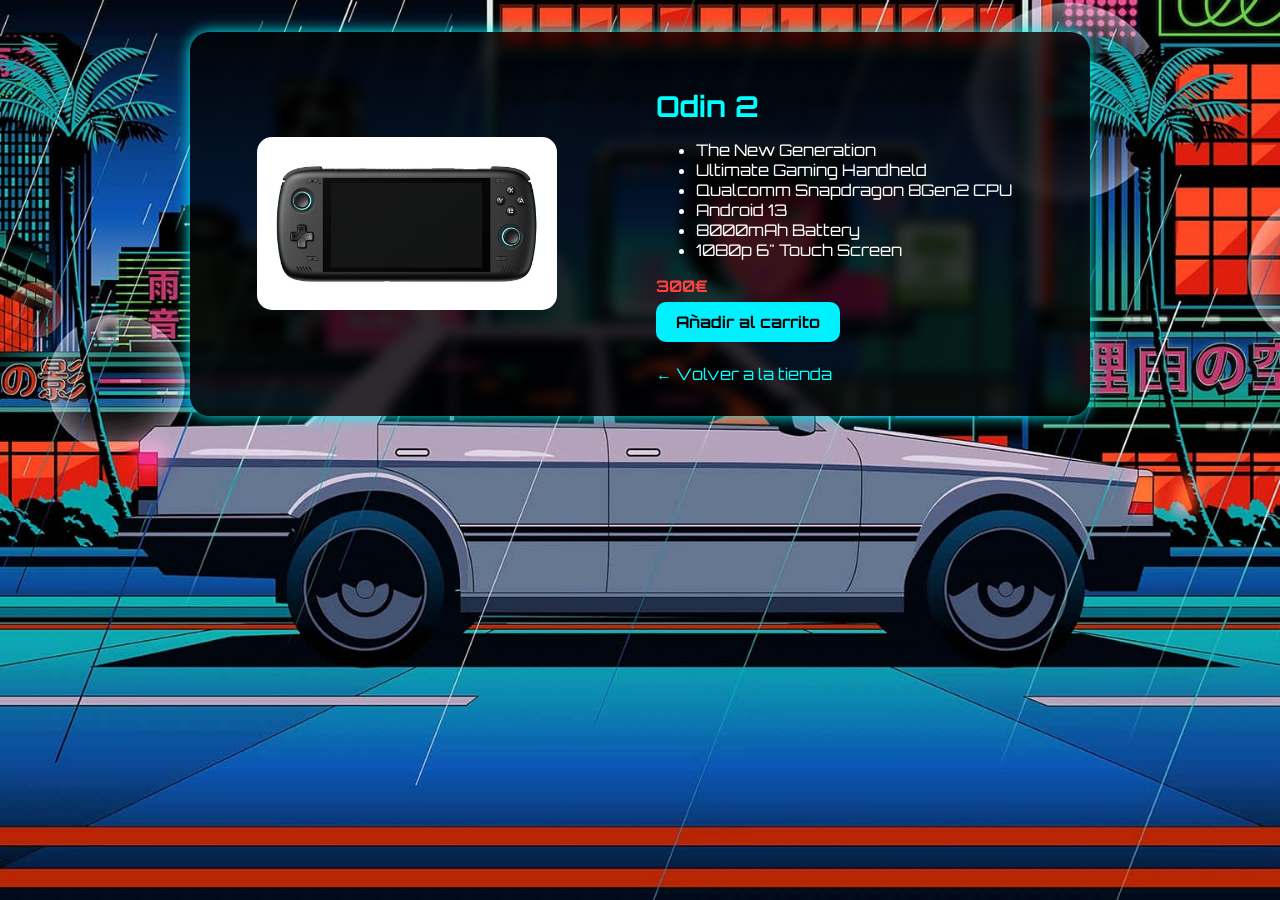
<file: consoles/console4.html>
<!DOCTYPE html>
<html lang="es">
<head>
  <meta charset="UTF-8" />
  <meta name="viewport" content="width=device-width, initial-scale=1.0"/>
  <title>Odin 2</title>
  <link rel="stylesheet" href="../css/detail.css" />
  <link href="https://fonts.googleapis.com/css2?family=Orbitron:wght@400;700&display=swap" rel="stylesheet">
  <link rel="shortcut icon" href="../img/ico/Nintendo 64.png" type="image/png">
</head>
<body>
  <div class="product-card">
    <div class="product-image">
      <img src="../img/consoles/consola4.png" alt="RG Purple">
    </div>
    <div class="product-details">
    <h2>Odin 2</h2>
    <ul class="specs">
        <li>The New Generation</li>
        <li>Ultimate Gaming Handheld</li>
        <li>Qualcomm Snapdragon 8Gen2 CPU</li>
        <li>Android 13</li>
        <li>8000mAh Battery</li>
        <li>1080p 6" Touch Screen</li>
    </ul>
      <p class="price">300€</p>
      <a href="#" class="btn">Añadir al carrito</a>
      <a href="../consoles.html" class="back-link">← Volver a la tienda</a>
    </div>
  </div>
</body>
</html>
</file>
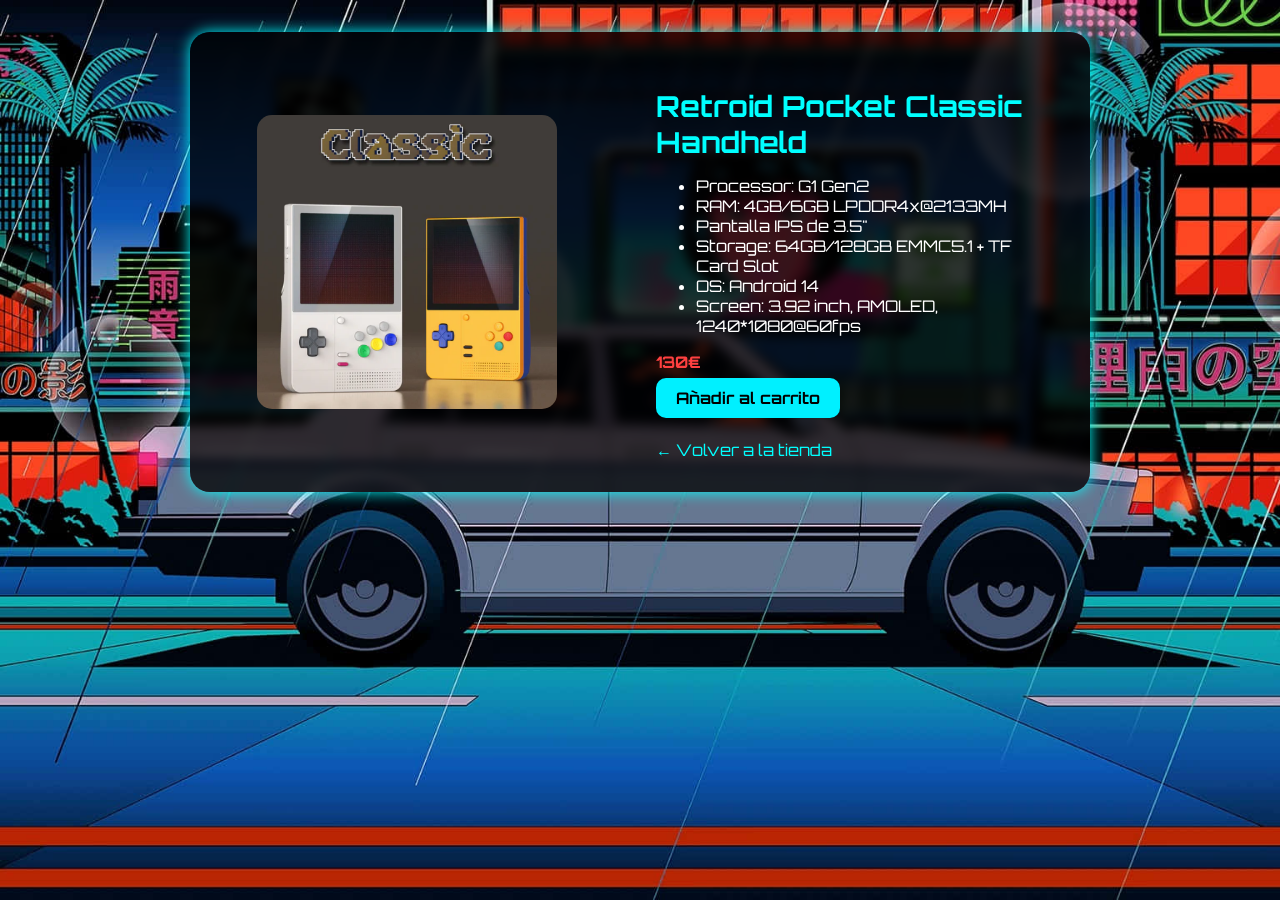
<file: consoles/console5.html>
<!DOCTYPE html>
<html lang="es">
<head>
  <meta charset="UTF-8" />
  <meta name="viewport" content="width=device-width, initial-scale=1.0"/>
  <title>Retroid Pocket Classic Handheld</title>
  <link rel="stylesheet" href="../css/detail.css" />
  <link href="https://fonts.googleapis.com/css2?family=Orbitron:wght@400;700&display=swap" rel="stylesheet">
  <link rel="shortcut icon" href="../img/ico/Nintendo 64.png" type="image/png">
</head>
<body>
  <div class="product-card">
    <div class="product-image">
      <img src="../img/consoles/consola5.png" alt="RG Purple">
    </div>
    <div class="product-details">
    <h2>Retroid Pocket Classic Handheld</h2>
    <ul class="specs">
        <li>Processor: G1 Gen2</li>
        <li>RAM: 4GB/6GB LPDDR4x@2133MH</li>
        <li>Pantalla IPS de 3.5"</li>
        <li>Storage: 64GB/128GB EMMC5.1 + TF Card Slot</li>
        <li>OS: Android 14</li>
        <li>Screen: 3.92 inch, AMOLED, 1240*1080@60fps</li>
    </ul>
      <p class="price">130€</p>
      <a href="#" class="btn">Añadir al carrito</a>
      <a href="../consoles.html" class="back-link">← Volver a la tienda</a>
    </div>
  </div>
</body>
</html>
</file>
<file: css/common.css>
/* common.css - Es el Estilo para la web principal RetroShop */

body {
  margin: 0;
  background-image: url("../img/retro-pc-ljibqe88ia9kr7jt.jpg");
  background-size: cover;
  background-position: center;
  background-attachment: fixed;
  font-family: Arial, sans-serif;
  color: white;
}

/* Estilo para el header principal con fondo oscuro y distribución en línea */
header {
  background-color: rgba(0, 0, 0, 0.8);
  color: white;
  padding: 0.5rem 2rem;
  display: flex;
  justify-content: space-between;
  align-items: center;
}


/* Estilos para la barra de búsqueda */
.search-bar {
  display: flex;
  justify-content: center;
  padding: 0.5rem 1rem;
  background-color: rgba(0, 0, 0, 0.5);
}

.search-bar input[type="text"] {
  padding: 0.5rem 1rem;
  border: none;
  border-radius: 8px 0 0 8px;
  width: 250px;
  font-size: 1rem;
}

.search-bar button {
  padding: 0.5rem 1rem;
  border: none;
  background-color: #3366cc;
  color: white;
  border-radius: 0 8px 8px 0;
  cursor: pointer;
}

 /* imagen logo */
.logo img {
  height: 120px;
  width: auto;
  object-fit: contain;
  display: block;
}

/* tipografia, estilo tamaño de el menu*/
.nav-links a {
  text-decoration: none;
  color: #00ffff;
  font-family: 'Orbitron', sans-serif;
  font-size: 1rem;
  letter-spacing: 1px;
  text-shadow: 1px 1px 3px #000;
  font-weight: 600;
  transition: color 0.3s ease, text-shadow 0.3s ease;
}

.nav-links a:hover {
  color: #ffffff;
  text-shadow: 0 0 6px #0ff;
}


/* iconos inferiores de redes sociales*/
footer {
  background-color: rgba(0, 0, 0, 0.85);
  padding: 2rem 1rem;
  color: white;
  text-align: center;
  margin-top: 4rem;
}

footer #redes {
  display: flex;
  justify-content: center;
  gap: 2rem;
  margin-bottom: 1rem;
}

footer #redes img {
  width: 40px;
  height: 40px;
  filter: brightness(1.2);
  transition: transform 0.2s ease;
}

footer #redes img:hover {
  transform: scale(1.1);
  filter: brightness(1.5);
}

/* menu hamburguesa adaptable */
/* Oculta checkbox */
#menu-toggle {
  display: none;
}

/* Estilo del icono hamburguesa */
/* Icono hamburguesa oculto por defecto */
.menu-icon {
  display: none;
}

.menu-icon img {
  filter: brightness(0) invert(1);  /* cambiar el color a la img hamburguer*/
  width: 32px;
  height: 32px;
}

/* Menú horizontal por defecto */
.nav-links {
  display: flex;
  list-style: none;
  gap: 1.5rem;
  margin: 0;
  padding: 0;
}

.nav-links li a {
  color: #00ffff;
  font-family: 'Orbitron', sans-serif;
  text-decoration: none;
  font-weight: bold;
  text-shadow: 1px 1px 2px black;
}

/* Responsive: en pantallas pequeñas */
@media (max-width: 768px) {
  /* Ocultar el menú */
  .nav-links {
    display: none;
  }

  /* Mostrar solo el icono hamburguesa */
  .menu-icon {
    display: block;
    position: absolute;
    right: 20px;
    top: 30px;
    cursor: pointer;
  }
}
</file>
<file: css/home.css>
/* tipo de letras tamaño estructura de la web parte del medio */ 
.hero {
  margin: 4rem auto;
  background-color: rgba(0, 0, 0, 0.5);
  backdrop-filter: blur(6px);
  color: white;
  padding: 2rem;
  border-radius: 15px;
  text-align: center;
  max-width: 900px;
  width: 90%;
}


.hero h1 {
  font-family: 'Orbitron', sans-serif;
  font-size: 2.8rem;
  color: #ff00ff;
  text-shadow: 2px 2px 4px #000, -1px -1px 3px #0ff;
  letter-spacing: 1px;
  margin-bottom: 1rem;
  animation: neonPulse 2s infinite;
}

.hero p,
.hero .promo {
  font-family: 'Orbitron', sans-serif;
  font-size: 1rem;
  color: #ffffff;
  text-shadow: 1px 1px 2px #000;
}

.hero .promo {
  font-size: 1.2rem;
  color: #ff4444;
  font-weight: bold;
  margin: 1rem 0;
}

.highlight {
  background-color: yellow;
  color: red;
  padding: 0.2em 0.4em;
  border-radius: 6px;
  font-weight: bold;
  font-family: 'Orbitron', sans-serif;
}

/* productos de la web, tipo de letras etc*/
.products {
  padding: 4rem 1rem;
  max-width: 1000px;
  margin: auto;
  text-align: center;
}

.products h2 {
  font-family: 'Orbitron', sans-serif;
  font-size: 2.4rem;
  color: #00ffff;
  text-shadow: 2px 2px 6px #000, 0 0 8px #0ff, 0 0 12px #0ff;
  letter-spacing: 1.5px;
  margin-bottom: 2rem;
  animation: glowPulse 2.5s infinite;
}


.product-gallery {
  display: flex;
  flex-wrap: wrap;
  justify-content: center;
  gap: 2rem;
  margin-top: 1rem;
}

.product {
  background-color: #fff;
  padding: 1rem;
  border-radius: 12px;
  box-shadow: 0 2px 6px rgba(0,0,0,0.1);
  width: 200px;
}

.product img {
  width: 100%;
  border-radius: 8px;
}

.product h3 {
  font-family: 'Orbitron', sans-serif;
  font-size: 1.2rem;
  color: #00ffff;
  text-shadow: 1px 1px 3px #000, 0 0 6px #0ff;
  margin-top: 1rem;
}


.btn {
  display: inline-block;
  margin-top: 2rem;
  padding: 0.75rem 1.5rem;
  background-color: #3366cc;
  color: white;
  text-decoration: none;
  border-radius: 8px;
  font-weight: bold;
}
</file>
<file: css/accessories.css>
@import url('https://fonts.googleapis.com/css2?family=Orbitron:wght@400;700&display=swap');

body {
  font-family: 'Orbitron', sans-serif;
  background-image: url('../img/retro-pc-ljibqe88ia9kr7jt.jpg');
  background-size: cover;
  background-attachment: fixed;
  background-position: center;
  color: white;
  margin: 0;
  padding: 2rem;
}

/* Estilo para título h1 */
header h1 {
  color: #00ffff;
  font-size: 2.5rem;
  text-align: center;
  text-shadow: 0 0 10px #0ff, 0 0 20px #0ff;
  margin: 0;
}

nav {
  text-align: center;
  margin-top: 1rem;
  margin-bottom: 2rem;
}

nav a {
  color: #00ffff;
  text-decoration: none;
  margin: 0 10px;
  font-weight: bold;
  font-size: 1rem;
  text-shadow: 1px 1px 3px #000;
  transition: color 0.3s;
}

nav a:hover {
  color: #ffffff;
}

/* PRODUCTOS INDIVIDUALES */
.product-card {
  display: flex;
  flex-wrap: wrap;
  background-color: rgba(0, 0, 0, 0.75);
  border-radius: 20px;
  box-shadow: 0 0 15px #00ffff;
  max-width: 900px;
  margin: auto;
  overflow: hidden;
  backdrop-filter: blur(6px);
}

.product-image {
  flex: 1;
  padding: 1rem;
  display: flex;
  justify-content: center;
  align-items: center;
}

.product-image img {
  width: 100%;
  max-width: 300px;
  border-radius: 15px;
}

.product-details {
  flex: 1;
  padding: 2rem;
}

.product-details h2 {
  color: #00ffff;
  font-size: 1.8rem;
  margin-bottom: 1rem;
}

.product-details p {
  font-size: 1rem;
  margin-bottom: 1rem;
}

.price {
  color: #ff4040;
  font-weight: bold;
  font-size: 1.5rem;
}

.btn {
  background-color: #00f0ff;
  color: black;
  border: none;
  padding: 10px 20px;
  border-radius: 10px;
  font-weight: bold;
  text-decoration: none;
  transition: background-color 0.3s;
}

.btn:hover {
  background-color: #0ff;
}

.back-link {
  display: block;
  margin-top: 2rem;
  color: #00ffff;
  text-decoration: none;
}

.back-link:hover {
  text-decoration: underline;
}

/*  GRID DE TARJETAS DE ACCESORIOS  */
.console-grid {
  display: grid;
  grid-template-columns: repeat(auto-fit, minmax(280px, 1fr));
  gap: 2rem;
  padding: 2rem 1rem;
  max-width: 1200px;
  margin: auto;
}

.console-card {
  background-color: rgba(0, 0, 0, 0.6);
  backdrop-filter: blur(6px);
  border-radius: 15px;
  padding: 1.5rem;
  text-align: center;
  box-shadow: 0 0 10px rgba(0, 255, 255, 0.3);
  transition: transform 0.3s ease, box-shadow 0.3s ease;
}

.console-card:hover {
  transform: translateY(-5px);
  box-shadow: 0 0 16px #00ffff;
}

.console-card h3 {
  color: #00ffff;
  text-shadow: 1px 1px 3px #000;
  font-size: 1.4rem;
}

.console-card p {
  font-size: 0.9rem;
  color: #ffffff;
  text-shadow: 1px 1px 2px #000;
}

.console-card img {
  width: 100%;
  height: auto;
  max-height: 220px;
  object-fit: contain;
  border-radius: 20px;
  margin-bottom: 1rem;
}

.btn-detalle {
  display: inline-block;
  margin-top: 10px;
  padding: 10px 15px;
  background-color: #00f0ff;
  color: #000;
  text-decoration: none;
  border-radius: 10px;
  font-weight: bold;
  transition: background-color 0.3s;
}

.btn-detalle:hover {
  background-color: #0ff;
}

/* FOOTER */
footer {
  background-color: rgba(0, 0, 0, 0.85);
  padding: 2rem 1rem;
  color: white;
  text-align: center;
  margin-top: 4rem;
}

footer #redes {
  display: flex;
  justify-content: center;
  gap: 2rem;
  margin-bottom: 1rem;
}

footer #redes img {
  width: 40px;
  height: 40px;
  filter: brightness(1.2);
  transition: transform 0.2s ease;
}

footer #redes img:hover {
  transform: scale(1.1);
  filter: brightness(1.5);
}
</file>
<file: css/club.css>
@import url('https://fonts.googleapis.com/css2?family=Orbitron:wght@400;700&display=swap');

body {
  margin: 0;
  font-family: 'Orbitron', sans-serif;
  background-image: url('../img/retro-pc-ljibqe88ia9kr7jt.jpg');
  background-size: cover;
  background-position: center;
  background-attachment: fixed;
  color: white;
}

/* ENCABEZADO */
header {
  background-color: rgba(0, 0, 0, 0.85);
  text-align: center;
  padding: 2rem;
  box-shadow: 0 0 10px #00ffff;
}

header h1 {
  color: #00ffff;
  text-shadow: 0 0 10px #00ffff;
  font-size: 2.5rem;
  margin-bottom: 1rem;
}

nav a {
  color: cyan;
  text-decoration: none;
  margin: 0 10px;
  font-weight: bold;
  transition: color 0.3s;
}

nav a:hover {
  color: yellow;
}

/* CUERPO PRINCIPAL */
main {
  max-width: 800px;
  margin: 3rem auto;
  padding: 1rem 2rem;
  background-color: rgba(0, 0, 0, 0.65);
  border-radius: 20px;
  box-shadow: 0 0 15px #00ffff;
  backdrop-filter: blur(6px);
}

article {
  margin-bottom: 2.5rem;
  padding-bottom: 1.5rem;
  border-bottom: 1px solid #00ffff60;
}

article h2 {
  color: #00ffff;
  font-size: 1.5rem;
  margin-bottom: 0.5rem;
  text-shadow: 0 0 5px #00ffff;
}

article p {
  font-size: 1rem;
  color: #ffffff;
  text-shadow: 1px 1px 2px #000;
  line-height: 1.6;
}

/* FOOTER */
footer {
  background-color: rgba(0, 0, 0, 0.85);
  padding: 2rem 1rem;
  text-align: center;
  color: white;
  margin-top: 4rem;
}

#redes {
  display: flex;
  justify-content: center;
  gap: 2rem;
  margin-bottom: 1rem;
}

#redes img {
  width: 40px;
  height: 40px;
  filter: brightness(1.2);
  transition: transform 0.3s ease;
}

#redes img:hover {
  transform: scale(1.1);
  filter: brightness(1.5);
}
</file>
<file: css/consoles.css>
@import url('https://fonts.googleapis.com/css2?family=Orbitron:wght@400;700&display=swap');

body {
  margin: 0;
  font-family: 'Orbitron', sans-serif;
  background-image: url("../img/retro-pc-ljibqe88ia9kr7jt.jpg");
  background-size: cover;
  background-position: center;
  background-attachment: fixed;
  color: white;
  padding: 2rem;
}

/*  HEADER & NAV */
header {
  text-align: center;
  background-color: rgba(0, 0, 0, 0.85);
  padding: 2rem;
  color: #00ffff;
  text-shadow: 0 0 10px #0ff;
  font-size: 2rem;
}

nav {
  text-align: center;
  margin-top: 1rem;
  margin-bottom: 2rem;
}

nav a {
  color: #00ffff;
  text-decoration: none;
  margin: 0 10px;
  font-weight: bold;
  font-size: 1rem;
  text-shadow: 1px 1px 3px #000;
  transition: color 0.3s;
}

nav a:hover {
  color: #ffffff;
}

/*  GRID DE TARJETAS*/
.console-grid {
  display: grid;
  grid-template-columns: repeat(auto-fit, minmax(280px, 1fr));
  gap: 2rem;
  padding: 2rem 1rem;
  max-width: 1200px;
  margin: auto;
}

.console-card {
  background-color: rgba(0, 0, 0, 0.6);
  backdrop-filter: blur(6px);
  border-radius: 15px;
  padding: 1.5rem;
  text-align: center;
  box-shadow: 0 0 10px rgba(0, 255, 255, 0.3);
  transition: transform 0.3s ease, box-shadow 0.3s ease;
}

.console-card:hover {
  transform: translateY(-5px);
  box-shadow: 0 0 16px #00ffff;
}

.console-card h3 {
  color: #00ffff;
  text-shadow: 1px 1px 3px #000;
  font-size: 1.4rem;
}

.console-card p {
  font-size: 0.9rem;
  color: #ffffff;
  text-shadow: 1px 1px 2px #000;
}

.console-card img {
  width: 100%;
  height: auto;
  max-height: 220px;
  object-fit: contain;
  border-radius: 20px;
  margin-bottom: 1rem;
}

/* BOTONES */
.btn-detalle,
.btn {
  display: inline-block;
  margin-top: 10px;
  padding: 10px 15px;
  background-color: #00f0ff;
  color: #000;
  text-decoration: none;
  border-radius: 10px;
  font-weight: bold;
  transition: background-color 0.3s;
}

.btn:hover,
.btn-detalle:hover {
  background-color: #0ff;
}

/* PÁGINAS DE DETALLE PRODUCTO  */
.product-card {
  display: flex;
  flex-wrap: wrap;
  background-color: rgba(0, 0, 0, 0.75);
  border-radius: 20px;
  box-shadow: 0 0 15px #00ffff;
  max-width: 900px;
  margin: auto;
  overflow: hidden;
  backdrop-filter: blur(6px);
}

.product-image {
  flex: 1;
  padding: 1rem;
  display: flex;
  justify-content: center;
  align-items: center;
}

.product-image img {
  width: 100%;
  max-width: 300px;
  border-radius: 15px;
}

.product-details {
  flex: 1;
  padding: 2rem;
}

.product-details h2 {
  color: #00ffff;
  font-size: 1.8rem;
  margin-bottom: 1rem;
}

.product-details p {
  font-size: 1rem;
  margin-bottom: 1rem;
}

.price {
  color: #ff4040;
  font-weight: bold;
  font-size: 1.5rem;
}

.back-link {
  display: block;
  margin-top: 2rem;
  color: #00ffff;
  text-decoration: none;
}

.back-link:hover {
  text-decoration: underline;
}

/* FOOTER  */
footer {
  background-color: rgba(0, 0, 0, 0.85);
  padding: 2rem 1rem;
  color: white;
  text-align: center;
  margin-top: 4rem;
}

footer #redes {
  display: flex;
  justify-content: center;
  gap: 2rem;
  margin-bottom: 1rem;
}

footer #redes img {
  width: 40px;
  height: 40px;
  filter: brightness(1.2);
  transition: transform 0.2s ease;
}

footer #redes img:hover {
  transform: scale(1.1);
  filter: brightness(1.5);
}
</file>
<file: css/contact.css>
/* Fondo y tipo del estilo de la letra*/
@import url('https://fonts.googleapis.com/css2?family=Orbitron:wght@400;700&display=swap');

body {
  margin: 0;
  padding: 0;
  font-family: 'Orbitron', sans-serif;
  background-image: url("../img/retro-pc-ljibqe88ia9kr7jt.jpg"); 
  background-size: cover;
  background-position: center;
  background-attachment: fixed;
  color: white;
}

/*Header */
header {
  text-align: center;
  background-color: rgba(0, 0, 0, 0.85);
  padding: 2rem;
  color: #00ffff;
  font-size: 2rem;
  text-shadow: 0 0 5px #0ff, 0 0 15px #0ff;
}

/* Contenedor principal */
.contact-container {
  display: flex;
  flex-wrap: wrap;
  justify-content: center;
  gap: 3rem;
  padding: 3rem 2rem;
}

/* Formulario de contacto */
.contact-form, .map-container {
  background-color: rgba(0, 0, 0, 0.6);
  backdrop-filter: blur(6px);
  padding: 2rem;
  border-radius: 15px;
  width: 100%;
  max-width: 500px;
  box-shadow: 0 0 10px rgba(0, 255, 255, 0.4);
}

.contact-form h2,
.map-container h2 {
  color: #00ffff;
  text-align: center;
  text-shadow: 0 0 6px #0ff;
  margin-bottom: 1rem;
}

.contact-form label {
  display: block;
  margin-top: 1rem;
  color: #ffffff;
}

.contact-form input,
.contact-form textarea {
  width: 100%;
  padding: 0.6rem;
  margin-top: 0.3rem;
  border: none;
  border-radius: 8px;
  font-size: 1rem;
}

.contact-form button {
  margin-top: 1.5rem;
  background-color: #00ffff;
  border: none;
  color: #000;
  padding: 0.8rem 2rem;
  font-weight: bold;
  font-family: 'Orbitron', sans-serif;
  border-radius: 8px;
  cursor: pointer;
  transition: all 0.3s ease;
}

.contact-form button:hover {
  background-color: #0ff;
  box-shadow: 0 0 10px #0ff;
}

/* 5. Mapa responsivo */
.map-container iframe {
  width: 100%;
  height: 300px;
  border: none;
  border-radius: 10px;
}

/* Footer igual que la web principal */

/* iconos inferiores de redes sociales*/
footer {
  background-color: rgba(0, 0, 0, 0.85);
  padding: 2rem 1rem;
  color: white;
  text-align: center;
  margin-top: 4rem;
}

footer #redes {
  display: flex;
  justify-content: center;
  gap: 2rem;
  margin-bottom: 1rem;
}

footer #redes img {
  width: 40px;
  height: 40px;
  filter: brightness(1.2);
  transition: transform 0.2s ease;
}

footer #redes img:hover {
  transform: scale(1.1);
  filter: brightness(1.5);
}
</file>
<file: css/detail.css>
@import url('https://fonts.googleapis.com/css2?family=Orbitron:wght@400;700&display=swap');

body {
  font-family: 'Orbitron', sans-serif;
  background-image: url('../img/retro-pc-ljibqe88ia9kr7jt.jpg');
  background-size: cover;
  background-attachment: fixed;
  background-position: center;
  color: white;
  margin: 0;
  padding: 2rem;
}

.product-card {
  display: flex;
  flex-wrap: wrap;
  background-color: rgba(0, 0, 0, 0.75);
  border-radius: 20px;
  box-shadow: 0 0 15px #00ffff;
  max-width: 900px;
  margin: auto;
  overflow: hidden;
  backdrop-filter: blur(6px);
}

.product-image {
  flex: 1;
  padding: 1rem;
  display: flex;
  justify-content: center;  /* Centra horizontalmente */
  align-items: center;      /* Centra verticalmente */
}


.product-image img {
  width: 100%;
  max-width: 300px;
  border-radius: 15px;
}

.product-details {
  flex: 1;
  padding: 2rem;
}

.product-details h2 {
  color: #00ffff;
  font-size: 1.8rem;
  margin-bottom: 1rem;
}

.product-details p {
  font-size: 1rem;
  margin-bottom: 1rem;
}

.price {
  color: #ff4040;
  font-weight: bold;
  font-size: 1.5rem;
}

.btn {
  background-color: #00f0ff;
  color: black;
  border: none;
  padding: 10px 20px;
  border-radius: 10px;
  font-weight: bold;
  text-decoration: none;
  transition: background-color 0.3s;
}

.btn:hover {
  background-color: #0ff;
}

.back-link {
  display: block;
  margin-top: 2rem;
  color: #00ffff;
  text-decoration: none;
}

.back-link:hover {
  text-decoration: underline;
}
</file>
